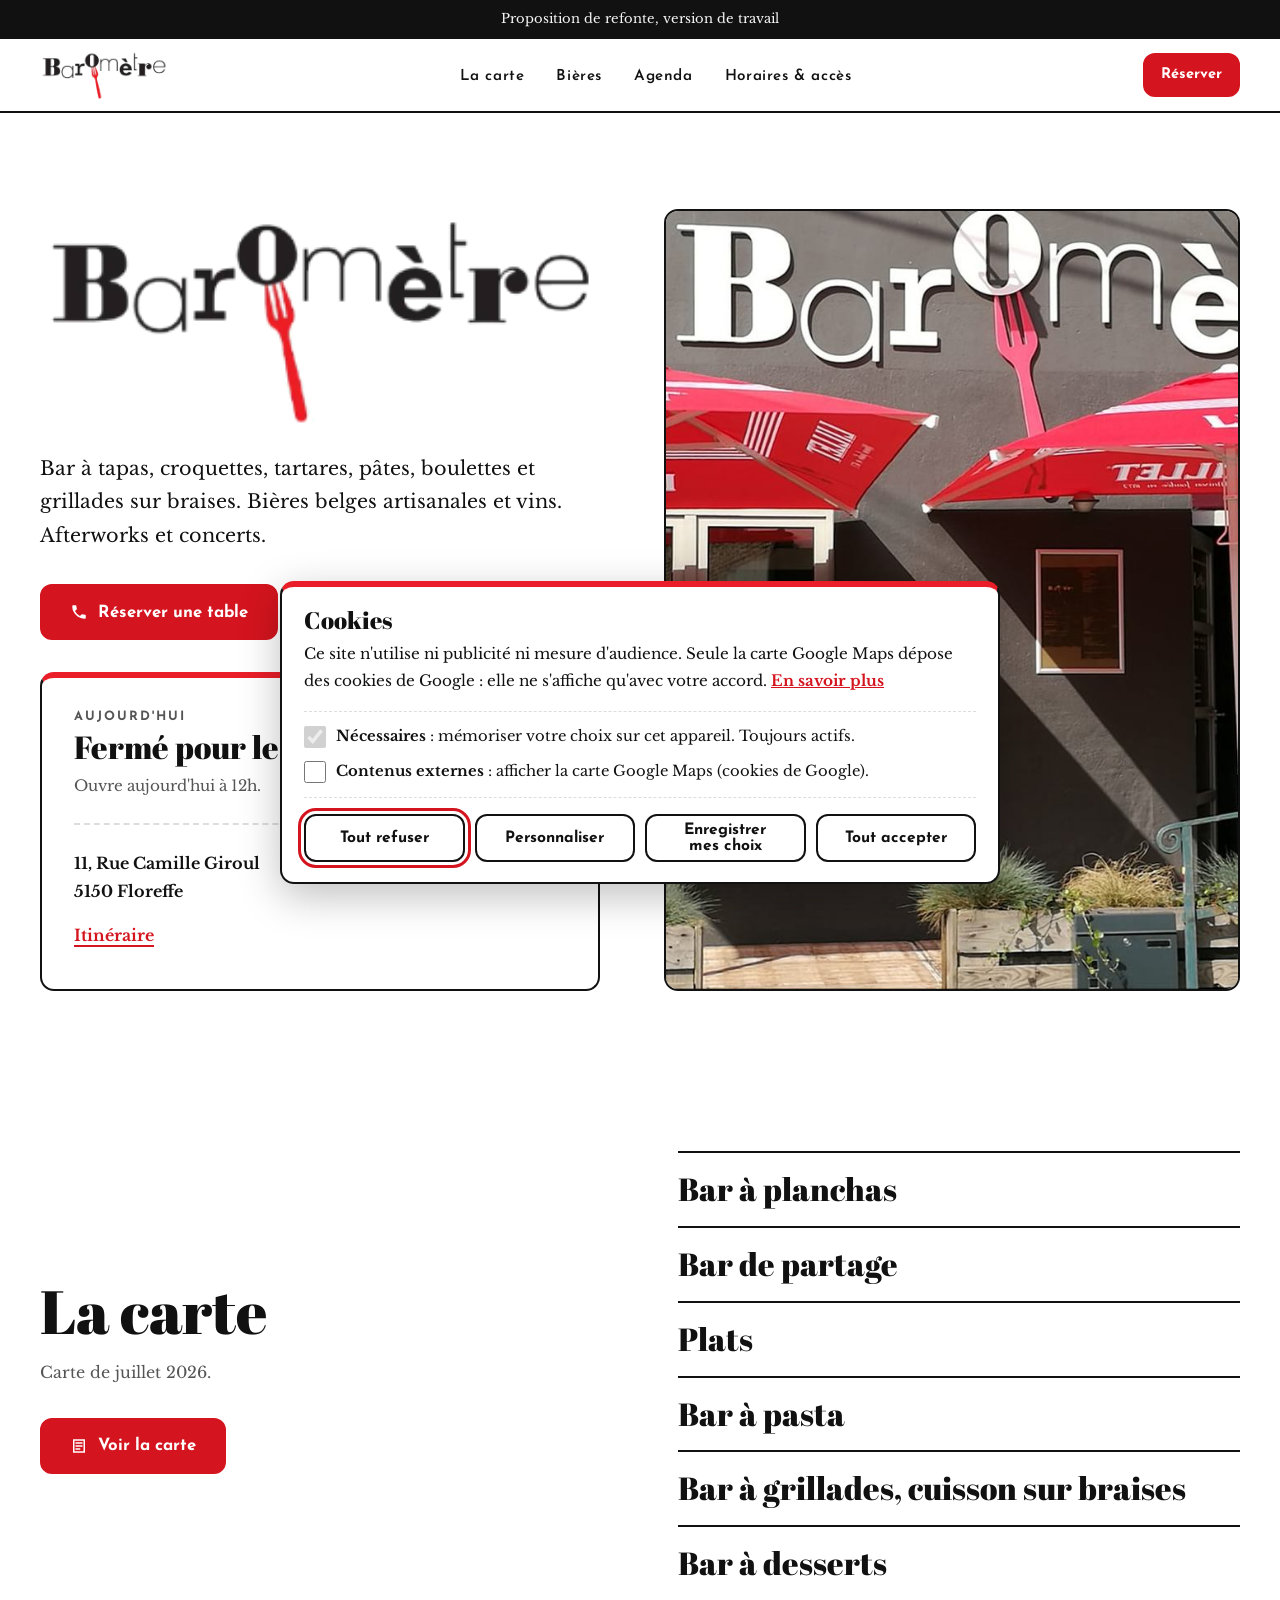
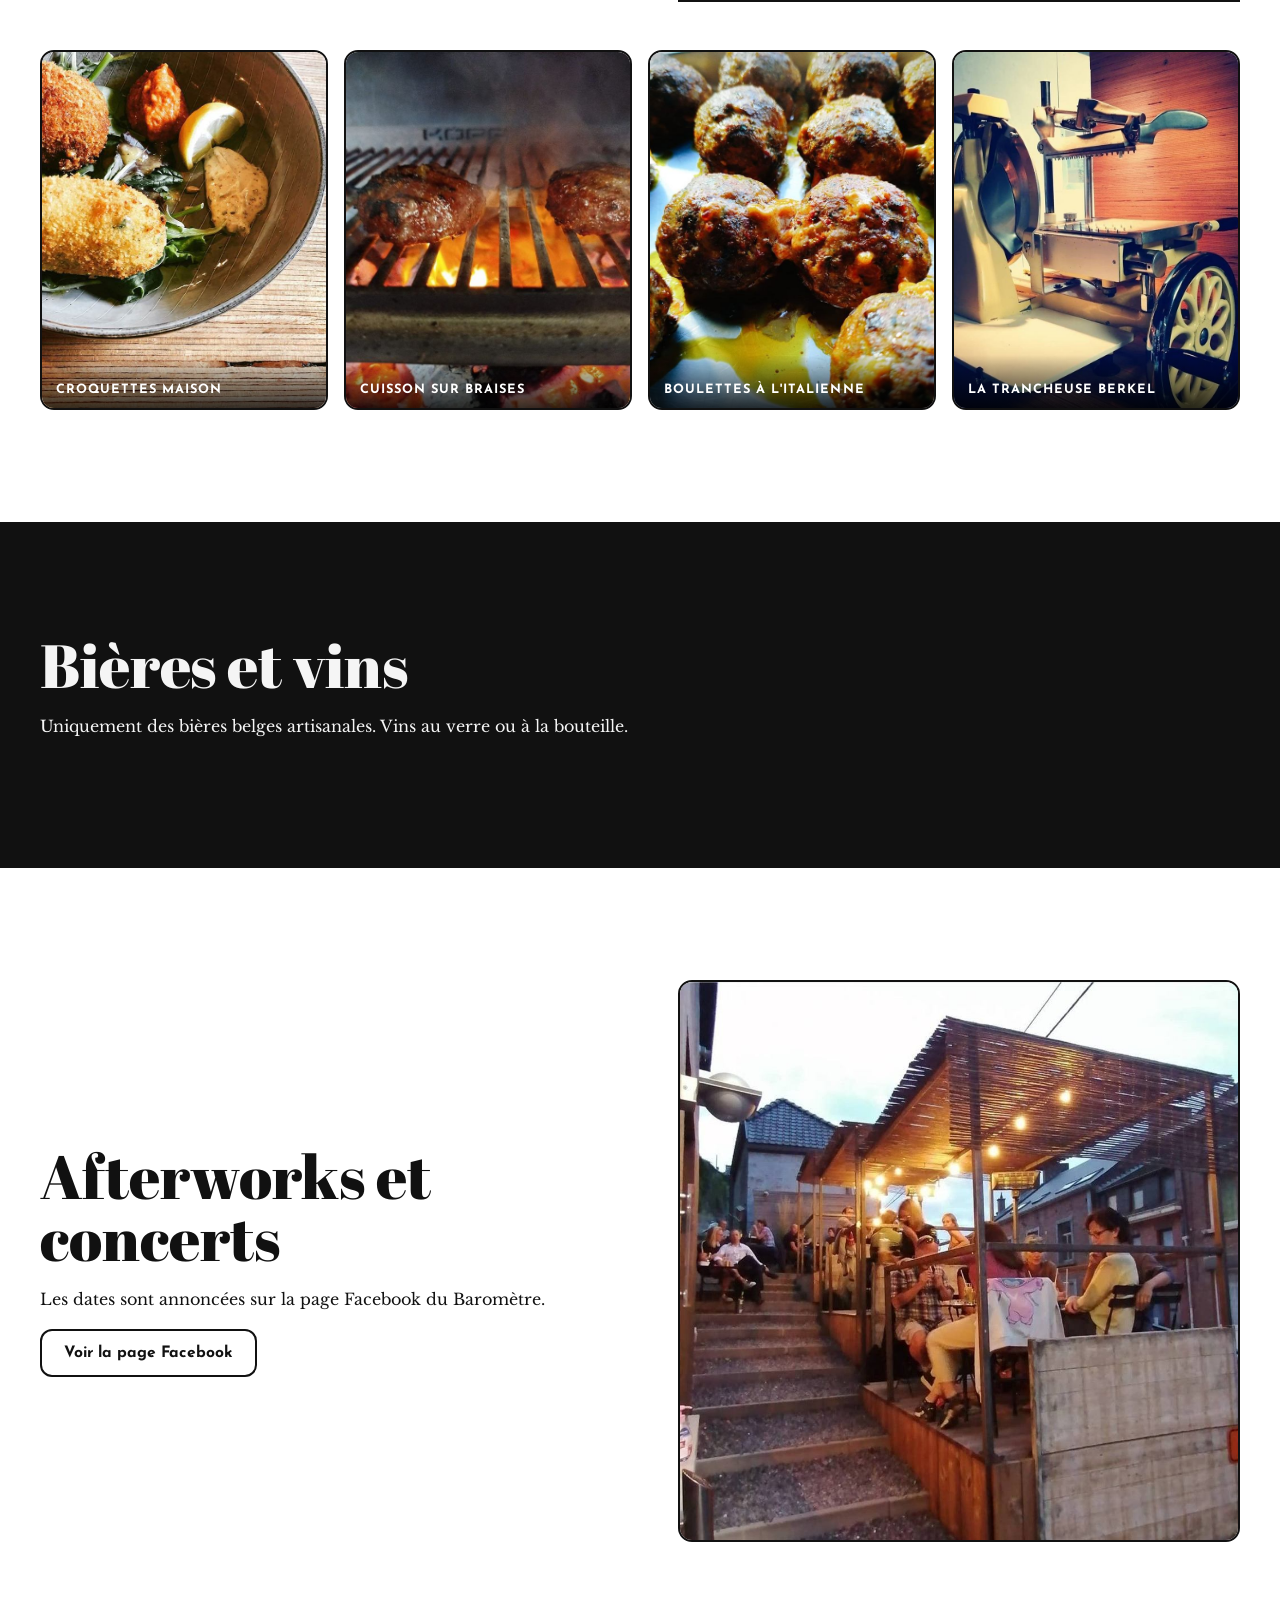
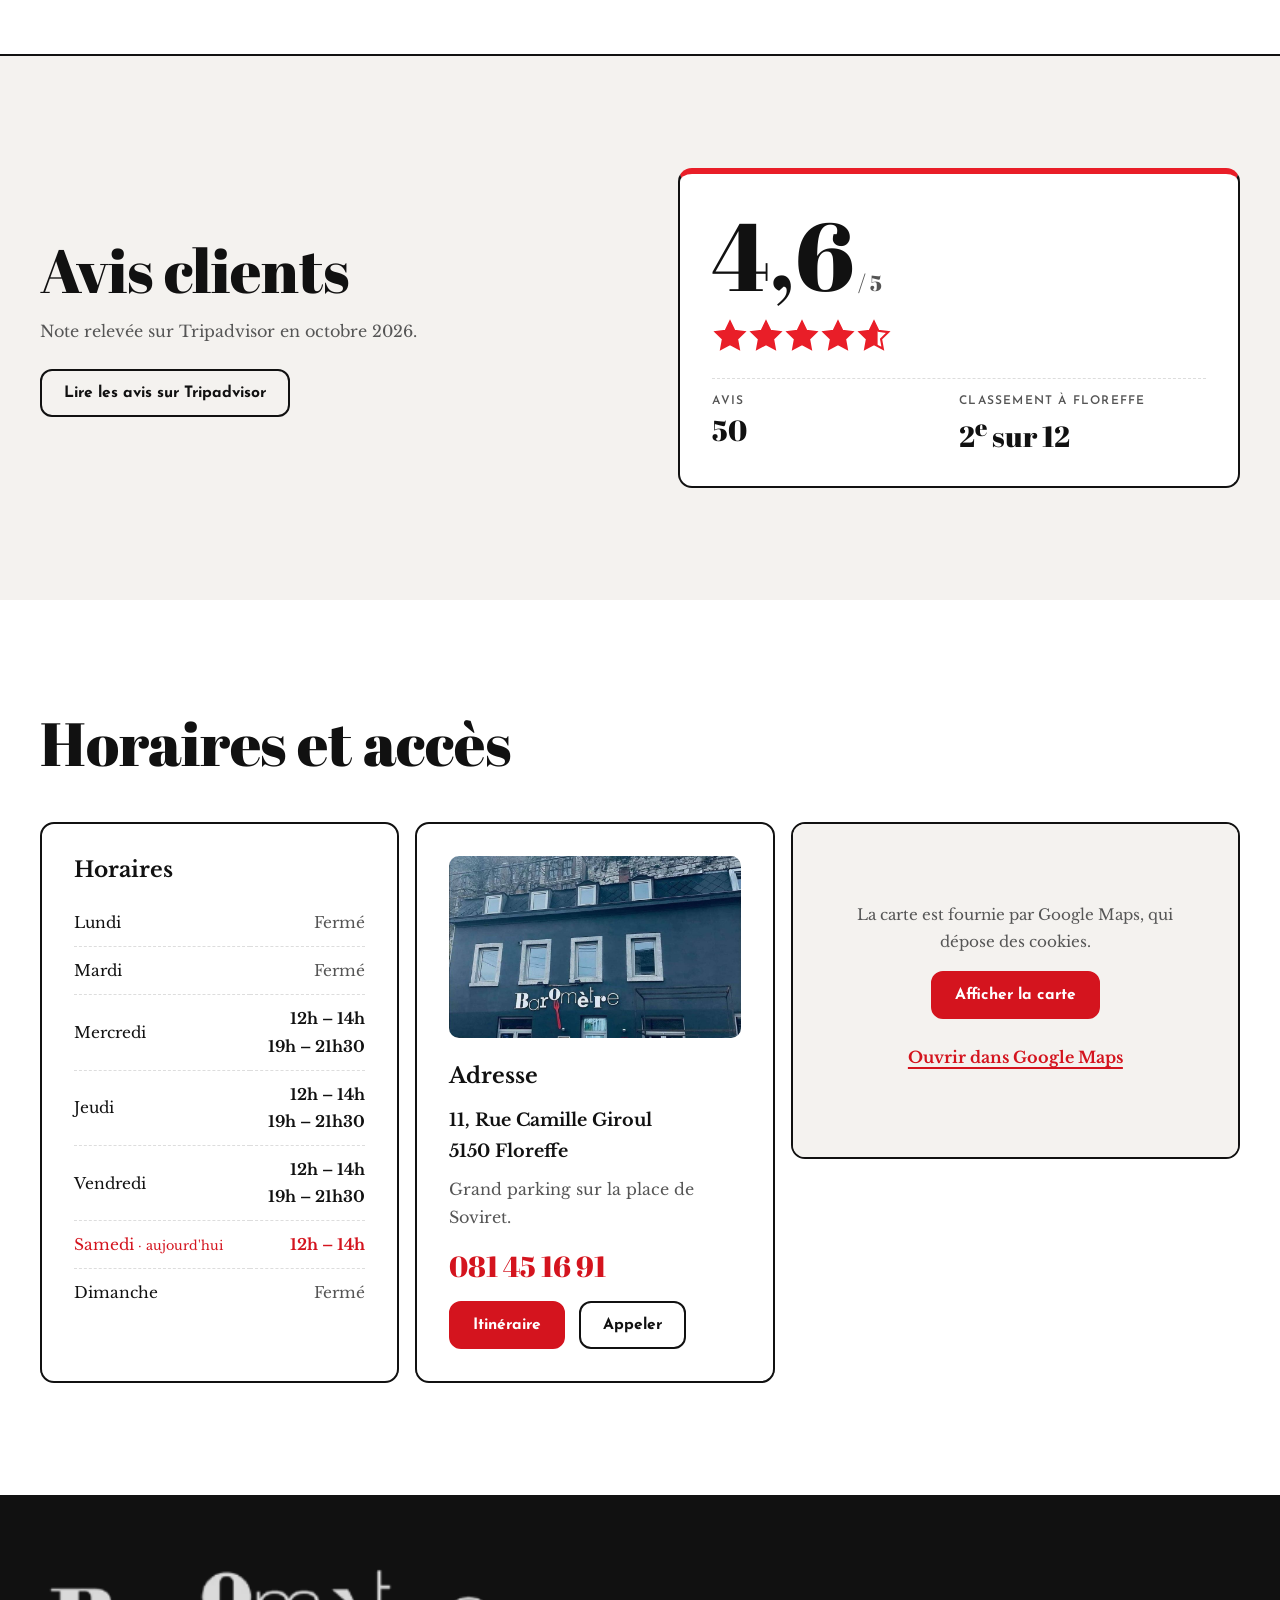
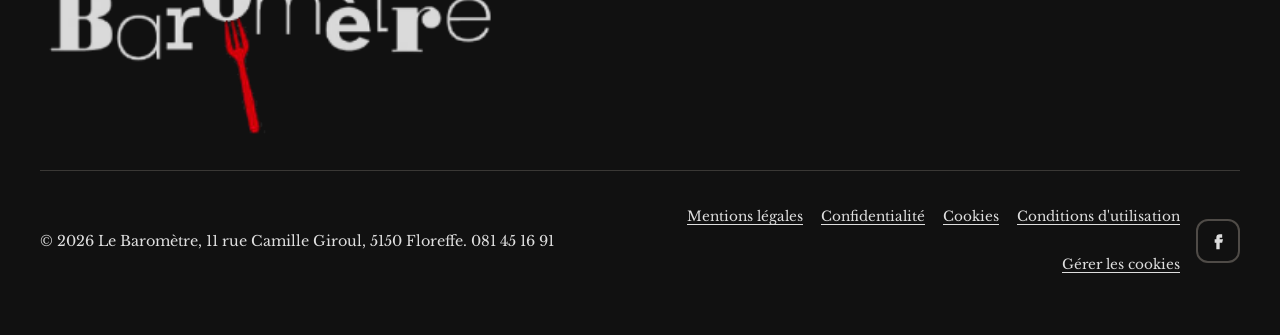
<file: index.html>
<!doctype html>
<html lang="fr">
<head>
  <meta charset="utf-8">
  <meta name="viewport" content="width=device-width, initial-scale=1">
  <title>Le Baromètre, bar et cuisine à Floreffe</title>
  <meta name="robots" content="noindex, nofollow">
  <meta name="description" content="Maquette de refonte non officielle du Baromètre, Floreffe : tapas, croquettes, tartares, grillades sur braises, bières belges artisanales, vins, afterworks et concerts.">
  <meta name="theme-color" content="#E91E28">
  <link rel="icon" href="favicon.svg" type="image/svg+xml">
  <link rel="preconnect" href="https://fonts.googleapis.com">
  <link rel="preconnect" href="https://fonts.gstatic.com" crossorigin>
  <link href="https://fonts.googleapis.com/css2?family=Abril+Fatface&family=Josefin+Sans:wght@400;600;700&family=Libre+Baskerville:ital,wght@0,400;0,700;1,400&display=swap" rel="stylesheet">
  <link rel="stylesheet" href="styles.css?v=16">
</head>
<body>
  <a class="skip" href="#main">Aller au contenu</a>
  <div class="mock-banner" role="note">Proposition de refonte, version de travail</div>

  <header class="nav" id="top">
    <div class="wrap nav__inner">
      <a href="#top" class="brand" aria-label="Le Baromètre, retour en haut">
        <img class="logo logo--on-light" src="img/logo-dark.png" alt="Baromètre" width="292" height="114">
      </a>
      <nav aria-label="Navigation principale" class="nav__nav">
        <ul class="nav__links" id="menu">
          <li><a href="#la-carte" data-open-menu>La carte</a></li>
          <li><a href="#comptoir">Bières</a></li>
          <li><a href="#agenda">Agenda</a></li>
          <li><a href="#infos">Horaires & accès</a></li>
        </ul>
      </nav>
      <div class="nav__end">
        <a class="btn btn--sm hide-sm" href="tel:+3281451691">Réserver</a>
        <button class="icon-btn nav__toggle" type="button" aria-expanded="false" aria-controls="menu" aria-label="Ouvrir le menu">
          <svg viewBox="0 0 24 24" aria-hidden="true"><path d="M4 8h16M4 16h16" stroke="currentColor" stroke-width="2" stroke-linecap="round"/></svg>
        </button>
      </div>
    </div>
  </header>

  <main id="main">
    <section class="hero" aria-labelledby="hero-title">
      <div class="wrap hero__grid">
        <div class="hero__copy">
          <h1 id="hero-title" class="hero__logo">
            <img class="logo logo--on-light" src="img/logo-dark.png" alt="Le Baromètre" width="292" height="114">
          </h1>
          <p class="lead">Bar à tapas, croquettes, tartares, pâtes, boulettes et grillades sur braises. Bières belges artisanales et vins. Afterworks et concerts.</p>
          <div class="cta-row">
            <a class="btn btn--lg" href="tel:+3281451691">
              <svg viewBox="0 0 24 24" aria-hidden="true"><path d="M6.6 10.8a15.1 15.1 0 0 0 6.6 6.6l2.2-2.2a1 1 0 0 1 1-.25 11.4 11.4 0 0 0 3.6.57 1 1 0 0 1 1 1V20a1 1 0 0 1-1 1A17 17 0 0 1 3 4a1 1 0 0 1 1-1h3.5a1 1 0 0 1 1 1c0 1.25.2 2.45.57 3.57a1 1 0 0 1-.25 1z" fill="currentColor"/></svg>
              Réserver une table
            </a>
            <a class="btn btn--outline btn--lg" href="#la-carte" data-open-menu>Voir la carte</a>
          </div>
        </div>

        <aside class="today" aria-labelledby="today-title">          <h2 id="today-title" class="today__title">Aujourd'hui</h2>
          <p class="today__state" id="today-state">Mercredi au samedi</p>
          <p class="today__detail" id="today-detail">Mercredi à vendredi : 12h – 14h et 19h – 21h30. Samedi : 12h – 14h.</p>
          <hr>
          <p class="today__addr">11, Rue Camille Giroul<br>5150 Floreffe</p>
          <a class="link" href="https://www.google.com/maps/search/?api=1&query=11+Rue+Camille+Giroul+5150+Floreffe" target="_blank" rel="noopener">Itinéraire</a>
        </aside>
        <figure class="hero__photo">
          <img src="img/facade.jpg" alt="La façade du Baromètre avec son enseigne et ses parasols rouges" width="1400" height="944" fetchpriority="high">
        </figure>
      </div>
    </section>

    <section class="section" id="carte" aria-labelledby="carte-title">
      <div class="wrap carte-intro">
        <div>
          <h2 id="carte-title" class="h2">La carte</h2>
          <p class="muted measure">Carte de juillet 2026.</p>
          <button class="btn btn--lg" type="button" data-open-menu>
            <svg viewBox="0 0 24 24" aria-hidden="true"><path d="M5 4h14v16H5zM8 8h8M8 12h8M8 16h5" fill="none" stroke="currentColor" stroke-width="2" stroke-linecap="round"/></svg>
            Voir la carte
          </button>
        </div>
        <ul class="carte-cats" aria-label="Rubriques de la carte">
          <li>Bar à planchas</li>
          <li>Bar de partage</li>
          <li>Plats</li>
          <li>Bar à pasta</li>
          <li>Bar à grillades, cuisson sur braises</li>
          <li>Bar à desserts</li>
        </ul>
      </div>
      <div class="wrap gallery">
        <figure><img src="img/croquettes.jpg" alt="Croquettes maison, salade et mayonnaise aux herbes" width="900" height="829" loading="lazy"><figcaption>Croquettes maison</figcaption></figure>
        <figure><img src="img/grillade.jpg" alt="Deux burgers sur la grille, au-dessus des braises" width="1000" height="750" loading="lazy"><figcaption>Cuisson sur braises</figcaption></figure>
        <figure><img src="img/boulettes.jpg" alt="Boulettes au cœur de mozzarella" width="1000" height="750" loading="lazy"><figcaption>Boulettes à l'italienne</figcaption></figure>
        <figure><img src="img/trancheuse.jpg" alt="La trancheuse Berkel du bar" width="900" height="888" loading="lazy"><figcaption>La trancheuse Berkel</figcaption></figure>
      </div>
    </section>

    <dialog class="menu" id="la-carte" aria-labelledby="menu-title">
      <div class="menu__head">
        <img class="menu__logo" src="img/logo-dark.png" alt="" width="292" height="114">
        <div>
          <h2 id="menu-title" class="menu__title">La carte</h2>
          <p class="menu__sub">Carte de juillet 2026 · prix en euros</p>
        </div>
        <button class="icon-btn menu__close" type="button" data-close-menu aria-label="Fermer la carte">
          <svg viewBox="0 0 24 24" aria-hidden="true"><path d="M6 6l12 12M18 6 6 18" stroke="currentColor" stroke-width="2.2" stroke-linecap="round"/></svg>
        </button>
      </div>

      <nav class="menu__nav" aria-label="Rubriques">
        <a href="#m-planchas">Planchas</a>
        <a href="#m-partage">Partage</a>
        <a href="#m-plats">Plats</a>
        <a href="#m-pasta">Pasta</a>
        <a href="#m-grillades">Grillades</a>
        <a href="#m-desserts">Desserts</a>
      </nav>

      <div class="menu__body">
        <section class="menu__cat" id="m-planchas" aria-labelledby="m-planchas-t">
          <h3 id="m-planchas-t">Bar à planchas <small>à partager selon vos envies</small></h3>
          <div class="dish"><p class="dish__name">Viva Tapas</p><p class="dish__price">12,50 <small>/ pers.</small></p>
            <p class="dish__desc">Houmous zaatar &amp; grissini · Olives · Mortadella · Crevettes · Pilon de poulet épicé · Pão de queijo · Croustade &amp; tapenade</p></div>
          <div class="dish"><p class="dish__name">Panisses <small>spécialité marseillaise</small></p><p class="dish__price">10,50</p>
            <p class="dish__desc">Frites de purée de pois chiches, herbes et ail</p></div>
        </section>

        <section class="menu__cat" id="m-partage" aria-labelledby="m-partage-t">
          <h3 id="m-partage-t">Bar de partage <small>ou pas</small></h3>
          <div class="dish"><p class="dish__name">Poêlée de pâtes fiduà</p><p class="dish__price">15</p>
            <p class="dish__desc">Chorizo &amp; crevettes Nobashi</p></div>
          <div class="dish"><p class="dish__name">Croquettes de crevettes <small>maison</small></p><p class="dish__price">18 <small>2 pcs</small> · 27 <small>3 pcs</small></p>
            <p class="dish__desc">Mayonnaise aux herbes fraîches · Salade</p></div>
          <div class="dish"><p class="dish__name">Croquettes scampi basilic <small>artisanales</small></p><p class="dish__price">16 <small>2 pcs</small> · 24 <small>3 pcs</small></p>
            <p class="dish__desc">Mayonnaise aux herbes fraîches · Salade</p></div>
          <div class="dish"><p class="dish__name">Vitello tonnato</p><p class="dish__price">16</p>
            <p class="dish__desc">Veau basse température, sauce thon, câpres &amp; roquette</p></div>
          <div class="dish"><p class="dish__name">Carpaccio de bœuf Holstein fumé</p><p class="dish__price">18</p>
            <p class="dish__desc">Burrata, huile basilic &amp; roquette</p></div>
          <div class="dish"><p class="dish__name">Cassolette de scampis</p><p class="dish__price">18</p>
            <p class="dish__desc">Curry · Tomate · Lait de coco · Gingembre · Ail</p></div>
        </section>

        <section class="menu__cat" id="m-plats" aria-labelledby="m-plats-t">
          <h3 id="m-plats-t">Plats</h3>
          <div class="dish"><p class="dish__name">Boulettes à l'italienne</p><p class="dish__price">19,50</p>
            <p class="dish__desc">Cœur de mozza · Basilic · Graines Salade &amp; frites maison coupées à la main, cuites à la graisse de bœuf</p></div>
          <div class="dish"><p class="dish__name">Tartare de bœuf espagnol</p><p class="dish__price">24</p>
            <p class="dish__desc">Salade &amp; patatas</p></div>
          <div class="dish"><p class="dish__name">Vege bowl</p><p class="dish__price">24</p>
            <p class="dish__desc">Purée de betterave &amp; feta, pois chiches grillés aux épices, carottes fondantes, chou-fleur au curry, falafels</p></div>
        </section>

        <section class="menu__cat" id="m-pasta" aria-labelledby="m-pasta-t">
          <h3 id="m-pasta-t">Bar à pasta</h3>
          <div class="dish"><p class="dish__name">Paccheri</p><p class="dish__price">22</p>
            <p class="dish__desc">Saucisses au fenouil · Artichaut · Oignons · Tomates</p></div>
        </section>

        <section class="menu__cat" id="m-grillades" aria-labelledby="m-grillades-t">
          <h3 id="m-grillades-t">Bar à grillades <small>cuisson sur braises</small></h3>
          <div class="dish"><p class="dish__name">Tex-Mex burger</p><p class="dish__price">22</p>
            <p class="dish__desc">Burger Angus · Guacamole · Cheddar · Oignons rouges · Sauce salsa · Nachos Salade &amp; frites maison</p></div>
          <div class="dish"><p class="dish__name">Brochette d'agneau</p><p class="dish__price">25</p>
            <p class="dish__desc">Sauce yaourt · Légumes rôtis &amp; poivrons grillés · Pommes de terre</p></div>
          <div class="dish"><p class="dish__name">Chorizos grillés</p><p class="dish__price">25</p>
            <p class="dish__desc">Pico de gallo à la coriandre et au citron vert</p></div>
          <div class="dish"><p class="dish__name">Cassolette terre &amp; mer gratinée</p><p class="dish__price">28</p>
            <p class="dish__desc">Ravioles scampis curry · Jambon ibérique · Saumon fumé · Scampis · Crème tomate au curry</p></div>
          <div class="dish dish--star"><p class="dish__name">Entrecôte du moment, grillée sur braises</p><p class="dish__price">32</p>
            <p class="dish__desc">Salade &amp; frites maison coupées à la main, cuites à la graisse de bœuf</p></div>
          <div class="dish dish--extra"><p class="dish__name">Sauce à la minute</p><p class="dish__price">4</p>
            <p class="dish__desc">Béarnaise · Poivre concassé · Sambre &amp; Meuse · Gorgonzola</p></div>
        </section>

        <section class="menu__cat" id="m-desserts" aria-labelledby="m-desserts-t">

          <h3 id="m-desserts-t">Bar à desserts</h3>

          <div class="dish"><p class="dish__name">Madame Blanche <small>et chocolat chaud</small></p><p class="dish__price">11</p></div>

          <div class="dish"><p class="dish__name">Brioche perdue <small>comme dans mon enfance</small></p><p class="dish__price">11,50</p>

            <p class="dish__desc">Pomme au calvados et glace caramel beurre salé</p></div>

          <div class="dish"><p class="dish__name">Moelleux au chocolat <small>cœur fondant</small></p><p class="dish__price">11</p>

            <p class="dish__desc">Crème fraîche et glace caramel beurre salé</p></div>

          <div class="dish"><p class="dish__name">Ananas grillé</p><p class="dish__price">11,50</p>

            <p class="dish__desc">Tranche d'ananas rôtie sur braises, sorbet coco, amandes effilées torréfiées, sorbet citron vert et dulce de leche</p></div>

          <div class="dish"><p class="dish__name">Café ou thé gourmand</p><p class="dish__price">11</p>

            <p class="dish__desc">Assortiment</p></div>

          <div class="dish dish--extra"><p class="dish__name">Coupe Colonel</p><p class="dish__price">11</p>

            <p class="dish__desc">Sorbet citron et vodka</p></div>

        </section>


        <p class="menu__note">Bières belges artisanales et vins : demandez la sélection du moment au comptoir.</p>

        <p class="menu__allergens">Certains plats peuvent contenir des allergènes, des conservateurs ou des colorants. En cas d'allergie ou d'intolérance, adressez-vous au serveur.</p>
      </div>

      <div class="menu__foot">
        <a class="btn" href="tel:+3281451691">Réserver au 081 45 16 91</a>
      </div>
    </dialog>

    <section class="section section--dark" id="comptoir" aria-labelledby="comptoir-title">
      <div class="wrap">
        <h2 id="comptoir-title" class="h2">Bières et vins</h2>
        <p class="measure">Uniquement des bières belges artisanales. Vins au verre ou à la bouteille.</p>
      </div>
    </section>

    <section class="section" id="agenda" aria-labelledby="agenda-title">
      <div class="wrap split-photo">
        <div>
        <h2 id="agenda-title" class="h2">Afterworks et concerts</h2>
        <p class="measure">Les dates sont annoncées sur la page Facebook du Baromètre.</p>
        <a class="btn btn--outline" href="https://www.facebook.com/p/Barom%C3%A8tre-Floreffe-61565102643443/" target="_blank" rel="noopener">Voir la page Facebook</a>
        </div>
        <figure class="photo"><img src="img/terrasse-soir.jpg" alt="La terrasse en soirée, sous les guirlandes lumineuses" width="1000" height="991" loading="lazy"></figure>
      </div>
    </section>

    <section class="section section--paper" id="avis" aria-labelledby="avis-title">
      <div class="wrap avis">
        <div>
          <h2 id="avis-title" class="h2">Avis clients</h2>
          <p class="muted measure">Note relevée sur Tripadvisor en octobre 2026.</p>
          <a class="btn btn--outline" href="https://www.tripadvisor.fr/Restaurant_Review-g2028046-d12707262-Reviews-Barometre-Floreffe_The_Ardennes_Wallonia.html" target="_blank" rel="noopener">Lire les avis sur Tripadvisor</a>
        </div>
        <div class="rating">
          <p class="rating__score"><span>4,6</span> / 5</p>
          <div class="stars" role="img" aria-label="Note de 4,6 sur 5">
            <svg viewBox="0 0 120 24" aria-hidden="true">
              <defs>
                <path id="star" d="M12 2.5l2.9 6 6.6.9-4.8 4.6 1.2 6.5L12 17.4l-5.9 3.1 1.2-6.5L2.5 9.4l6.6-.9z"/>
                <clipPath id="stars-fill"><rect width="110.4" height="24"/></clipPath>
              </defs>
              <g fill="none" stroke="currentColor" stroke-width="1.4"><use href="#star"/><use href="#star" x="24"/><use href="#star" x="48"/><use href="#star" x="72"/><use href="#star" x="96"/></g>
              <g fill="currentColor" clip-path="url(#stars-fill)"><use href="#star"/><use href="#star" x="24"/><use href="#star" x="48"/><use href="#star" x="72"/><use href="#star" x="96"/></g>
            </svg>
          </div>
          <dl class="rating__facts">
            <div><dt>Avis</dt><dd>50</dd></div>
            <div><dt>Classement à Floreffe</dt><dd>2<sup>e</sup> sur 12</dd></div>
          </dl>
        </div>
      </div>
    </section>

    <section class="section" id="infos" aria-labelledby="infos-title">
      <div class="wrap">
        <h2 id="infos-title" class="h2 head">Horaires et accès</h2>
        <div class="infos">
          <div class="card">
            <h3>Horaires</h3>
            <table class="hours">
              <caption class="sr">Jours et services d'ouverture</caption>
              <tbody>
                <tr data-day="1"><th scope="row">Lundi</th><td class="off">Fermé</td></tr>
                <tr data-day="2"><th scope="row">Mardi</th><td class="off">Fermé</td></tr>
                <tr data-day="3"><th scope="row">Mercredi</th><td>12h – 14h<br>19h – 21h30</td></tr>
                <tr data-day="4"><th scope="row">Jeudi</th><td>12h – 14h<br>19h – 21h30</td></tr>
                <tr data-day="5"><th scope="row">Vendredi</th><td>12h – 14h<br>19h – 21h30</td></tr>
                <tr data-day="6"><th scope="row">Samedi</th><td>12h – 14h</td></tr>
                <tr data-day="0"><th scope="row">Dimanche</th><td class="off">Fermé</td></tr>
              </tbody>
            </table>
          </div>
          <div class="card">
            <img class="card__photo" src="img/batiment.jpg" alt="Le bâtiment du Baromètre vu de la rue" width="1000" height="978" loading="lazy">
            <h3>Adresse</h3>
            <address>11, Rue Camille Giroul<br>5150 Floreffe</address>
            <p class="muted">Grand parking sur la place de Soviret.</p>
            <p><a class="phone" href="tel:+3281451691">081 45 16 91</a></p>
            <div class="cta-row">
              <a class="btn" href="https://www.google.com/maps/search/?api=1&query=11+Rue+Camille+Giroul+5150+Floreffe" target="_blank" rel="noopener">Itinéraire</a>
              <a class="btn btn--outline" href="tel:+3281451691">Appeler</a>
            </div>
          </div>
          <div class="map" data-consent-src="https://www.google.com/maps?q=11+Rue+Camille+Giroul,+5150+Floreffe&output=embed" data-title="Carte : 11 Rue Camille Giroul, 5150 Floreffe">
            <div class="map__placeholder">
              <p>La carte est fournie par Google Maps, qui dépose des cookies.</p>
              <button type="button" class="btn" data-consent-load>Afficher la carte</button>
              <a class="link" href="https://www.google.com/maps/search/?api=1&query=11+Rue+Camille+Giroul+5150+Floreffe" target="_blank" rel="noopener">Ouvrir dans Google Maps</a>
            </div>
          </div>
        </div>      </div>
    </section>
  </main>

  <footer class="footer">
    <div class="wrap">
      <p class="footer__logo"><img src="img/logo-light.png" alt="Le Baromètre" width="292" height="114" loading="lazy"></p>
      <div class="footer__row">
        <p>© <span id="y"></span> Le Baromètre, 11 rue Camille Giroul, 5150 Floreffe. 081 45 16 91</p>
        <nav class="footer__legal" aria-label="Informations légales">
          <a href="mentions-legales.html">Mentions légales</a>
          <a href="confidentialite.html">Confidentialité</a>
          <a href="cookies.html">Cookies</a>
          <a href="conditions.html">Conditions d'utilisation</a>
          <a href="#" data-cookie-settings>Gérer les cookies</a>
        </nav>
        <a class="icon-btn" href="https://www.facebook.com/p/Barom%C3%A8tre-Floreffe-61565102643443/" target="_blank" rel="noopener" aria-label="Page Facebook du Baromètre">
          <svg viewBox="0 0 24 24" aria-hidden="true"><path d="M14 8h3V4h-3a4 4 0 0 0-4 4v2H8v4h2v8h4v-8h3l1-4h-4V8z" fill="currentColor"/></svg>
        </a>
      </div>
    </div>
  </footer>

    <nav class="actionbar" aria-label="Actions rapides">
    <a href="tel:+3281451691">
      <svg viewBox="0 0 24 24" aria-hidden="true"><path d="M6.6 10.8a15.1 15.1 0 0 0 6.6 6.6l2.2-2.2a1 1 0 0 1 1-.25 11.4 11.4 0 0 0 3.6.57 1 1 0 0 1 1 1V20a1 1 0 0 1-1 1A17 17 0 0 1 3 4a1 1 0 0 1 1-1h3.5a1 1 0 0 1 1 1c0 1.25.2 2.45.57 3.57a1 1 0 0 1-.25 1z" fill="currentColor"/></svg>
      Appeler
    </a>
    <a href="#la-carte" data-open-menu>
      <svg viewBox="0 0 24 24" aria-hidden="true"><path d="M5 4h14v16H5zM8 8h8M8 12h8M8 16h5" fill="none" stroke="currentColor" stroke-width="1.8" stroke-linecap="round"/></svg>
      Carte
    </a>
    <a href="https://www.google.com/maps/search/?api=1&query=11+Rue+Camille+Giroul+5150+Floreffe" target="_blank" rel="noopener">
      <svg viewBox="0 0 24 24" aria-hidden="true"><path d="M12 22s7-6.2 7-12a7 7 0 0 0-14 0c0 5.8 7 12 7 12z" fill="none" stroke="currentColor" stroke-width="1.8"/><circle cx="12" cy="10" r="2.5" fill="currentColor"/></svg>
      Itinéraire
    </a>
  </nav>

  <script src="main.js?v=16"></script>
  <script src="consent.js?v=16"></script>
</body>
</html>
</file>
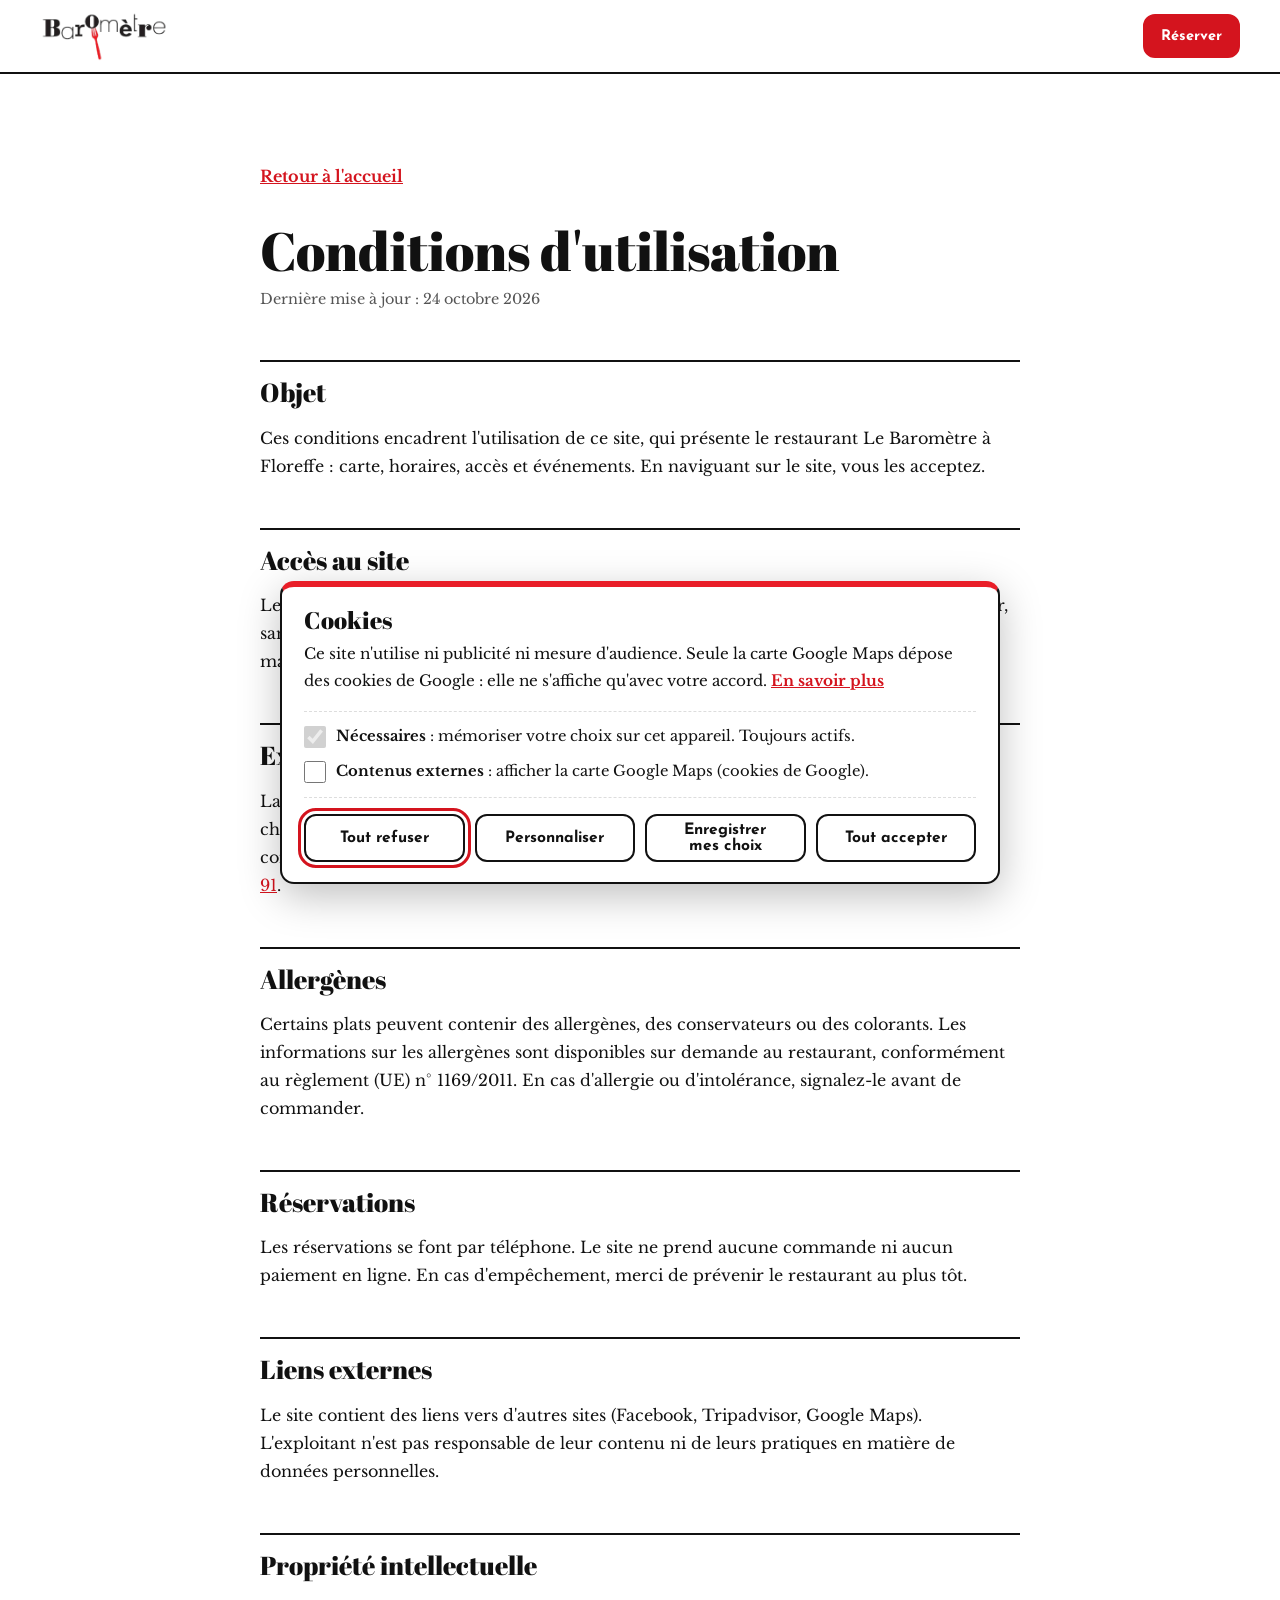
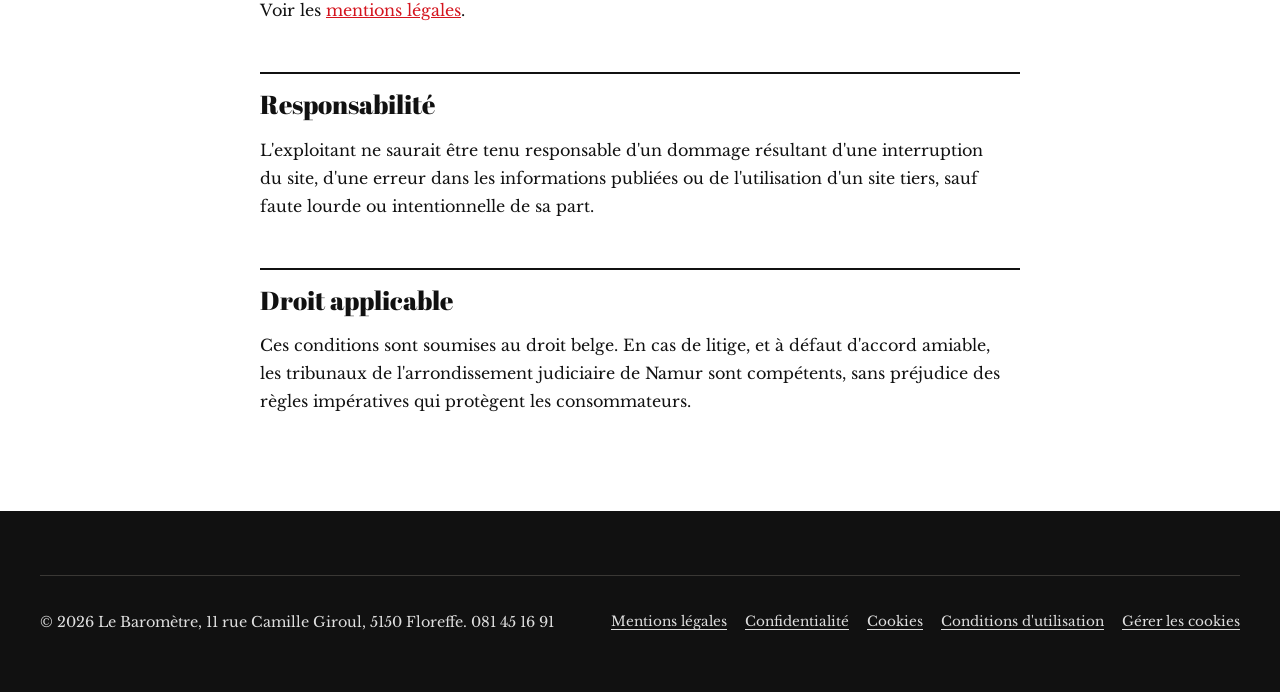
<file: conditions.html>
<!doctype html>
<html lang="fr">
<head>
  <meta charset="utf-8">
  <meta name="viewport" content="width=device-width, initial-scale=1">
  <title>Conditions d’utilisation | Le Baromètre</title>
  <meta name="robots" content="noindex, nofollow">
  <meta name="theme-color" content="#E91E28">
  <link rel="icon" href="favicon.svg" type="image/svg+xml">
  <link rel="preconnect" href="https://fonts.googleapis.com">
  <link rel="preconnect" href="https://fonts.gstatic.com" crossorigin>
  <link href="https://fonts.googleapis.com/css2?family=Abril+Fatface&family=Josefin+Sans:wght@400;600;700&family=Libre+Baskerville:ital,wght@0,400;0,700;1,400&display=swap" rel="stylesheet">
  <link rel="stylesheet" href="styles.css?v=16">
</head>
<body>
  <a class="skip" href="#main">Aller au contenu</a>
  <header class="nav">
    <div class="wrap nav__inner">
      <a href="index.html" class="brand" aria-label="Le Baromètre, accueil">
        <img class="logo" src="img/logo-dark.png" alt="Baromètre" width="292" height="114">
      </a>
      <a class="btn btn--sm" href="tel:+3281451691">Réserver</a>
    </div>
  </header>
  <main id="main" class="legal">
    <div class="wrap legal__doc">
      <a class="legal__back" href="index.html">Retour à l'accueil</a>
      <h1>Conditions d'utilisation</h1>
      <p class="legal__date">Dernière mise à jour : 24 octobre 2026</p>

      <h2>Objet</h2>
      <p>Ces conditions encadrent l'utilisation de ce site, qui présente le restaurant Le Baromètre à Floreffe : carte, horaires, accès et événements. En naviguant sur le site, vous les acceptez.</p>

      <h2>Accès au site</h2>
      <p>Le site est accessible gratuitement. L'exploitant s'efforce de le maintenir disponible et à jour, sans pouvoir garantir une disponibilité permanente. Le site peut être interrompu pour maintenance ou pour des raisons techniques.</p>

      <h2>Exactitude des informations</h2>
      <p>La carte, les prix, les horaires et les événements sont donnés à titre indicatif. Ils peuvent changer, notamment selon la saison et les arrivages. En cas de différence, les informations communiquées au restaurant font foi. Pour une information certaine, appelez le <a href="tel:+3281451691">081 45 16 91</a>.</p>

      <h2>Allergènes</h2>
      <p>Certains plats peuvent contenir des allergènes, des conservateurs ou des colorants. Les informations sur les allergènes sont disponibles sur demande au restaurant, conformément au règlement (UE) n° 1169/2011. En cas d'allergie ou d'intolérance, signalez-le avant de commander.</p>

      <h2>Réservations</h2>
      <p>Les réservations se font par téléphone. Le site ne prend aucune commande ni aucun paiement en ligne. En cas d'empêchement, merci de prévenir le restaurant au plus tôt.</p>

      <h2>Liens externes</h2>
      <p>Le site contient des liens vers d'autres sites (Facebook, Tripadvisor, Google Maps). L'exploitant n'est pas responsable de leur contenu ni de leurs pratiques en matière de données personnelles.</p>

      <h2>Propriété intellectuelle</h2>
      <p>Voir les <a href="mentions-legales.html">mentions légales</a>.</p>

      <h2>Responsabilité</h2>
      <p>L'exploitant ne saurait être tenu responsable d'un dommage résultant d'une interruption du site, d'une erreur dans les informations publiées ou de l'utilisation d'un site tiers, sauf faute lourde ou intentionnelle de sa part.</p>

      <h2>Droit applicable</h2>
      <p>Ces conditions sont soumises au droit belge. En cas de litige, et à défaut d'accord amiable, les tribunaux de l'arrondissement judiciaire de Namur sont compétents, sans préjudice des règles impératives qui protègent les consommateurs.</p>
    </div>
  </main>
  <footer class="footer">
    <div class="wrap">
      <div class="footer__row">
        <p>© <span id="y">2026</span> Le Baromètre, 11 rue Camille Giroul, 5150 Floreffe. 081 45 16 91</p>
        <nav class="footer__legal" aria-label="Informations légales">
          <a href="mentions-legales.html">Mentions légales</a>
          <a href="confidentialite.html">Confidentialité</a>
          <a href="cookies.html">Cookies</a>
          <a href="conditions.html">Conditions d'utilisation</a>
          <a href="#" data-cookie-settings>Gérer les cookies</a>
        </nav>
      </div>
    </div>
  </footer>
  <script>document.getElementById("y").textContent = new Date().getFullYear();</script>
  <script src="consent.js?v=16"></script>
</body>
</html>
</file>
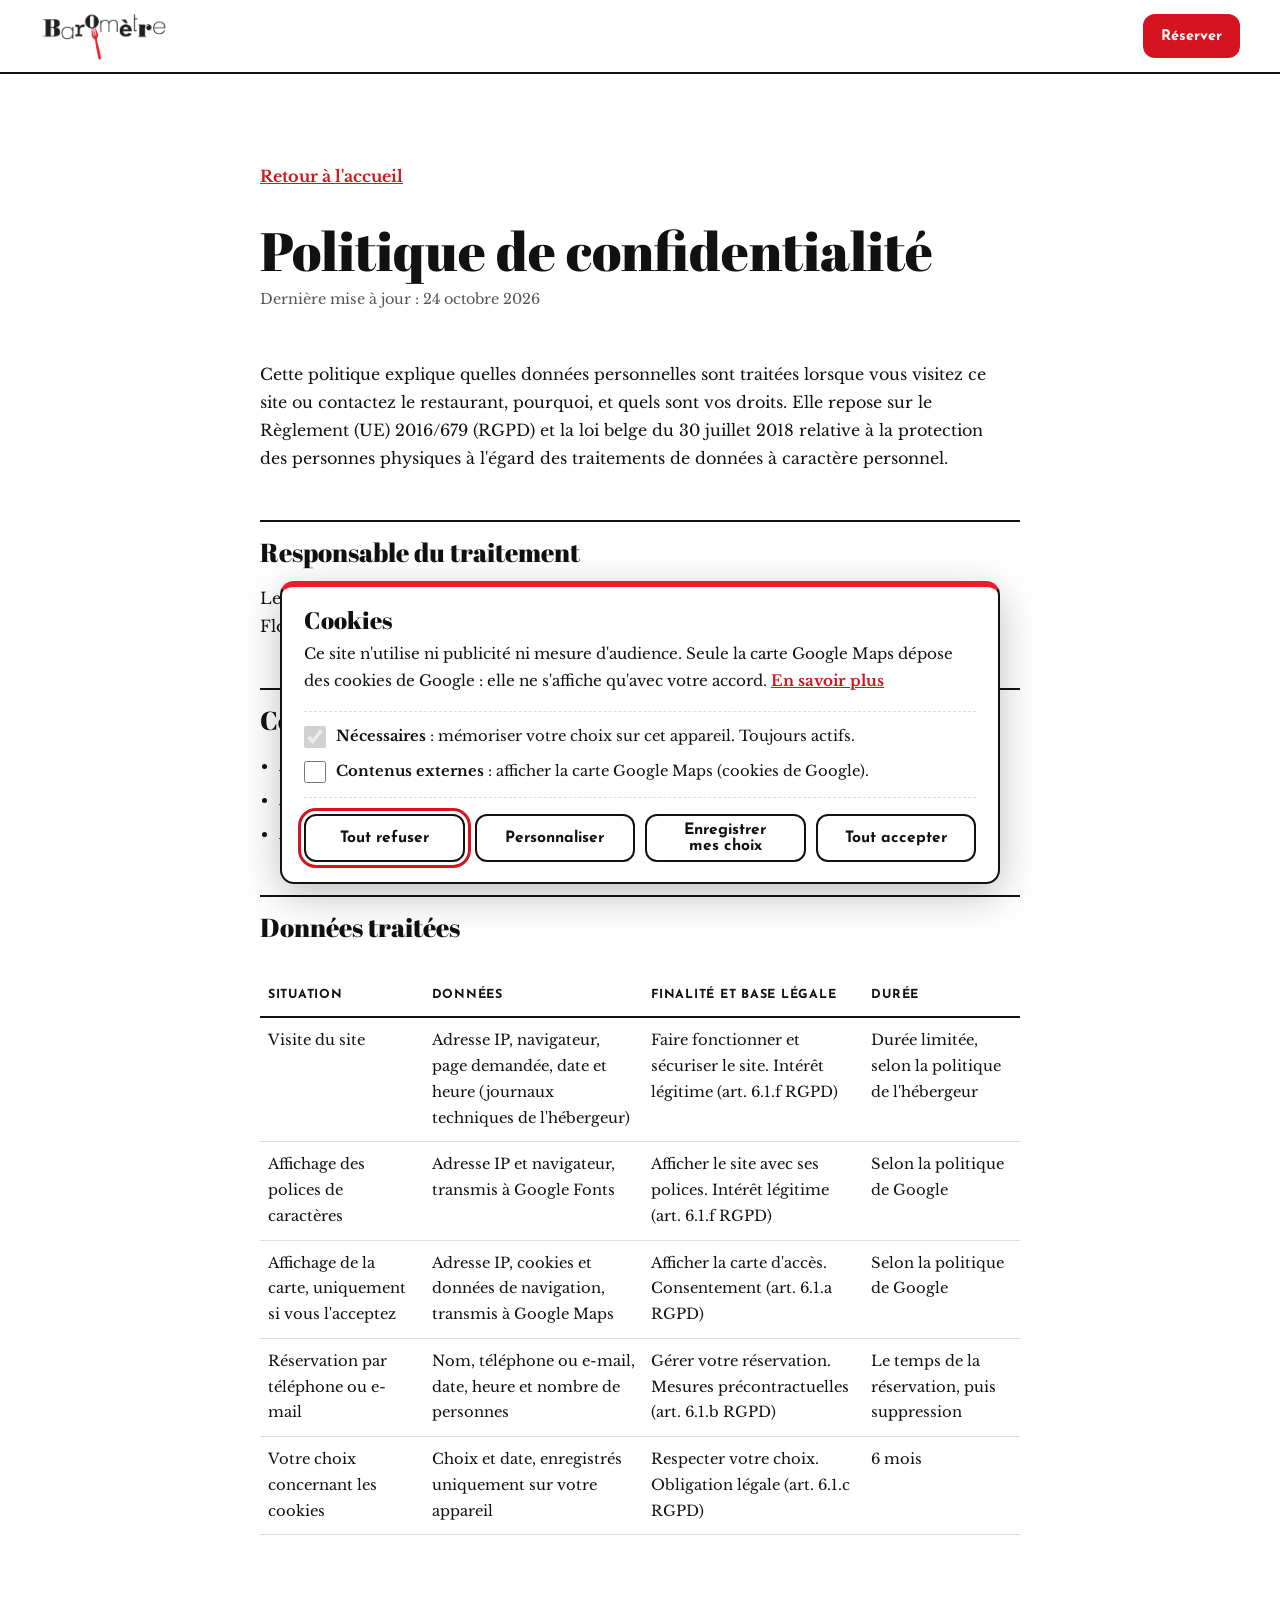
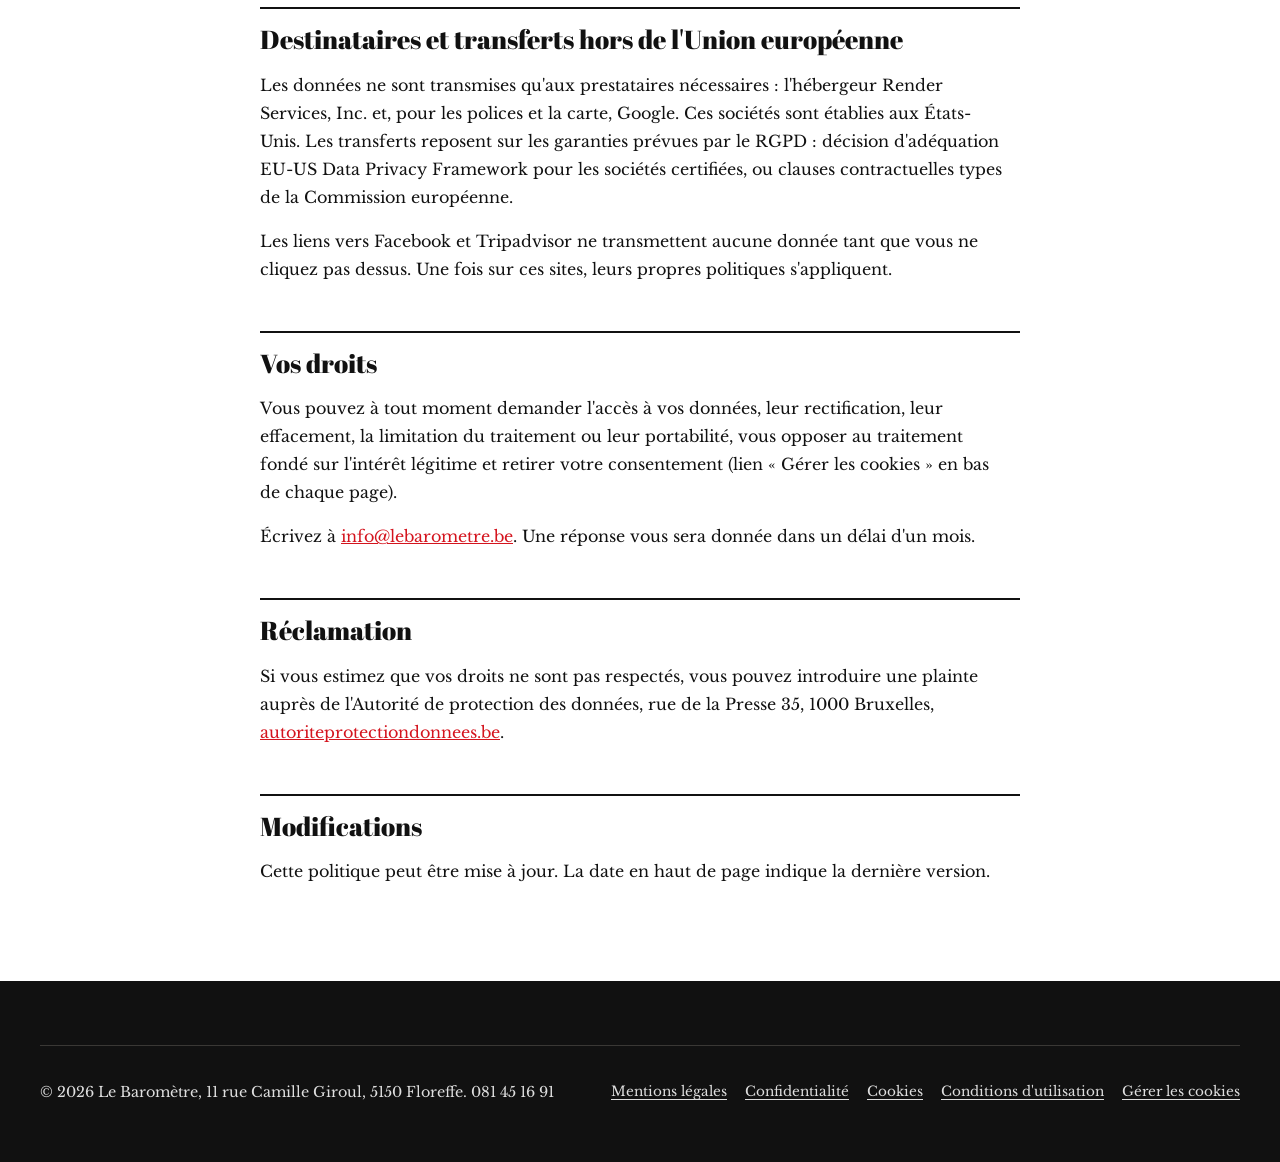
<file: confidentialite.html>
<!doctype html>
<html lang="fr">
<head>
  <meta charset="utf-8">
  <meta name="viewport" content="width=device-width, initial-scale=1">
  <title>Politique de confidentialité | Le Baromètre</title>
  <meta name="robots" content="noindex, nofollow">
  <meta name="theme-color" content="#E91E28">
  <link rel="icon" href="favicon.svg" type="image/svg+xml">
  <link rel="preconnect" href="https://fonts.googleapis.com">
  <link rel="preconnect" href="https://fonts.gstatic.com" crossorigin>
  <link href="https://fonts.googleapis.com/css2?family=Abril+Fatface&family=Josefin+Sans:wght@400;600;700&family=Libre+Baskerville:ital,wght@0,400;0,700;1,400&display=swap" rel="stylesheet">
  <link rel="stylesheet" href="styles.css?v=16">
</head>
<body>
  <a class="skip" href="#main">Aller au contenu</a>
  <header class="nav">
    <div class="wrap nav__inner">
      <a href="index.html" class="brand" aria-label="Le Baromètre, accueil">
        <img class="logo" src="img/logo-dark.png" alt="Baromètre" width="292" height="114">
      </a>
      <a class="btn btn--sm" href="tel:+3281451691">Réserver</a>
    </div>
  </header>
  <main id="main" class="legal">
    <div class="wrap legal__doc">
      <a class="legal__back" href="index.html">Retour à l'accueil</a>
      <h1>Politique de confidentialité</h1>
      <p class="legal__date">Dernière mise à jour : 24 octobre 2026</p>

      <p>Cette politique explique quelles données personnelles sont traitées lorsque vous visitez ce site ou contactez le restaurant, pourquoi, et quels sont vos droits. Elle repose sur le Règlement (UE) 2016/679 (RGPD) et la loi belge du 30 juillet 2018 relative à la protection des personnes physiques à l'égard des traitements de données à caractère personnel.</p>

      <h2>Responsable du traitement</h2>
      <p>Le Baromètre, exploité par <span class="todo">raison sociale à compléter</span>, 11, rue Camille Giroul, 5150 Floreffe, Belgique. Contact : <a href="mailto:info@lebarometre.be">info@lebarometre.be</a> ou <a href="tel:+3281451691">081 45 16 91</a>.</p>

      <h2>Ce que le site ne fait pas</h2>
      <ul>
        <li>Aucun compte, aucun formulaire, aucune newsletter.</li>
        <li>Aucune mesure d'audience, aucune publicité, aucun pistage.</li>
        <li>Aucune vente ni cession de données.</li>
      </ul>

      <h2>Données traitées</h2>
      <div class="legal__table">
        <table>
          <thead><tr><th scope="col">Situation</th><th scope="col">Données</th><th scope="col">Finalité et base légale</th><th scope="col">Durée</th></tr></thead>
          <tbody>
            <tr><td>Visite du site</td><td>Adresse IP, navigateur, page demandée, date et heure (journaux techniques de l'hébergeur)</td><td>Faire fonctionner et sécuriser le site. Intérêt légitime (art. 6.1.f RGPD)</td><td>Durée limitée, selon la politique de l'hébergeur</td></tr>
            <tr><td>Affichage des polices de caractères</td><td>Adresse IP et navigateur, transmis à Google Fonts</td><td>Afficher le site avec ses polices. Intérêt légitime (art. 6.1.f RGPD)</td><td>Selon la politique de Google</td></tr>
            <tr><td>Affichage de la carte, uniquement si vous l'acceptez</td><td>Adresse IP, cookies et données de navigation, transmis à Google Maps</td><td>Afficher la carte d'accès. Consentement (art. 6.1.a RGPD)</td><td>Selon la politique de Google</td></tr>
            <tr><td>Réservation par téléphone ou e-mail</td><td>Nom, téléphone ou e-mail, date, heure et nombre de personnes</td><td>Gérer votre réservation. Mesures précontractuelles (art. 6.1.b RGPD)</td><td>Le temps de la réservation, puis suppression</td></tr>
            <tr><td>Votre choix concernant les cookies</td><td>Choix et date, enregistrés uniquement sur votre appareil</td><td>Respecter votre choix. Obligation légale (art. 6.1.c RGPD)</td><td>6 mois</td></tr>
          </tbody>
        </table>
      </div>

      <h2>Destinataires et transferts hors de l'Union européenne</h2>
      <p>Les données ne sont transmises qu'aux prestataires nécessaires : l'hébergeur Render Services, Inc. et, pour les polices et la carte, Google. Ces sociétés sont établies aux États-Unis. Les transferts reposent sur les garanties prévues par le RGPD : décision d'adéquation EU-US Data Privacy Framework pour les sociétés certifiées, ou clauses contractuelles types de la Commission européenne.</p>
      <p>Les liens vers Facebook et Tripadvisor ne transmettent aucune donnée tant que vous ne cliquez pas dessus. Une fois sur ces sites, leurs propres politiques s'appliquent.</p>

      <h2>Vos droits</h2>
      <p>Vous pouvez à tout moment demander l'accès à vos données, leur rectification, leur effacement, la limitation du traitement ou leur portabilité, vous opposer au traitement fondé sur l'intérêt légitime et retirer votre consentement (lien « Gérer les cookies » en bas de chaque page).</p>
      <p>Écrivez à <a href="mailto:info@lebarometre.be">info@lebarometre.be</a>. Une réponse vous sera donnée dans un délai d'un mois.</p>

      <h2>Réclamation</h2>
      <p>Si vous estimez que vos droits ne sont pas respectés, vous pouvez introduire une plainte auprès de l'Autorité de protection des données, rue de la Presse 35, 1000 Bruxelles, <a href="https://www.autoriteprotectiondonnees.be" target="_blank" rel="noopener">autoriteprotectiondonnees.be</a>.</p>

      <h2>Modifications</h2>
      <p>Cette politique peut être mise à jour. La date en haut de page indique la dernière version.</p>
    </div>
  </main>
  <footer class="footer">
    <div class="wrap">
      <div class="footer__row">
        <p>© <span id="y">2026</span> Le Baromètre, 11 rue Camille Giroul, 5150 Floreffe. 081 45 16 91</p>
        <nav class="footer__legal" aria-label="Informations légales">
          <a href="mentions-legales.html">Mentions légales</a>
          <a href="confidentialite.html">Confidentialité</a>
          <a href="cookies.html">Cookies</a>
          <a href="conditions.html">Conditions d'utilisation</a>
          <a href="#" data-cookie-settings>Gérer les cookies</a>
        </nav>
      </div>
    </div>
  </footer>
  <script>document.getElementById("y").textContent = new Date().getFullYear();</script>
  <script src="consent.js?v=16"></script>
</body>
</html>
</file>
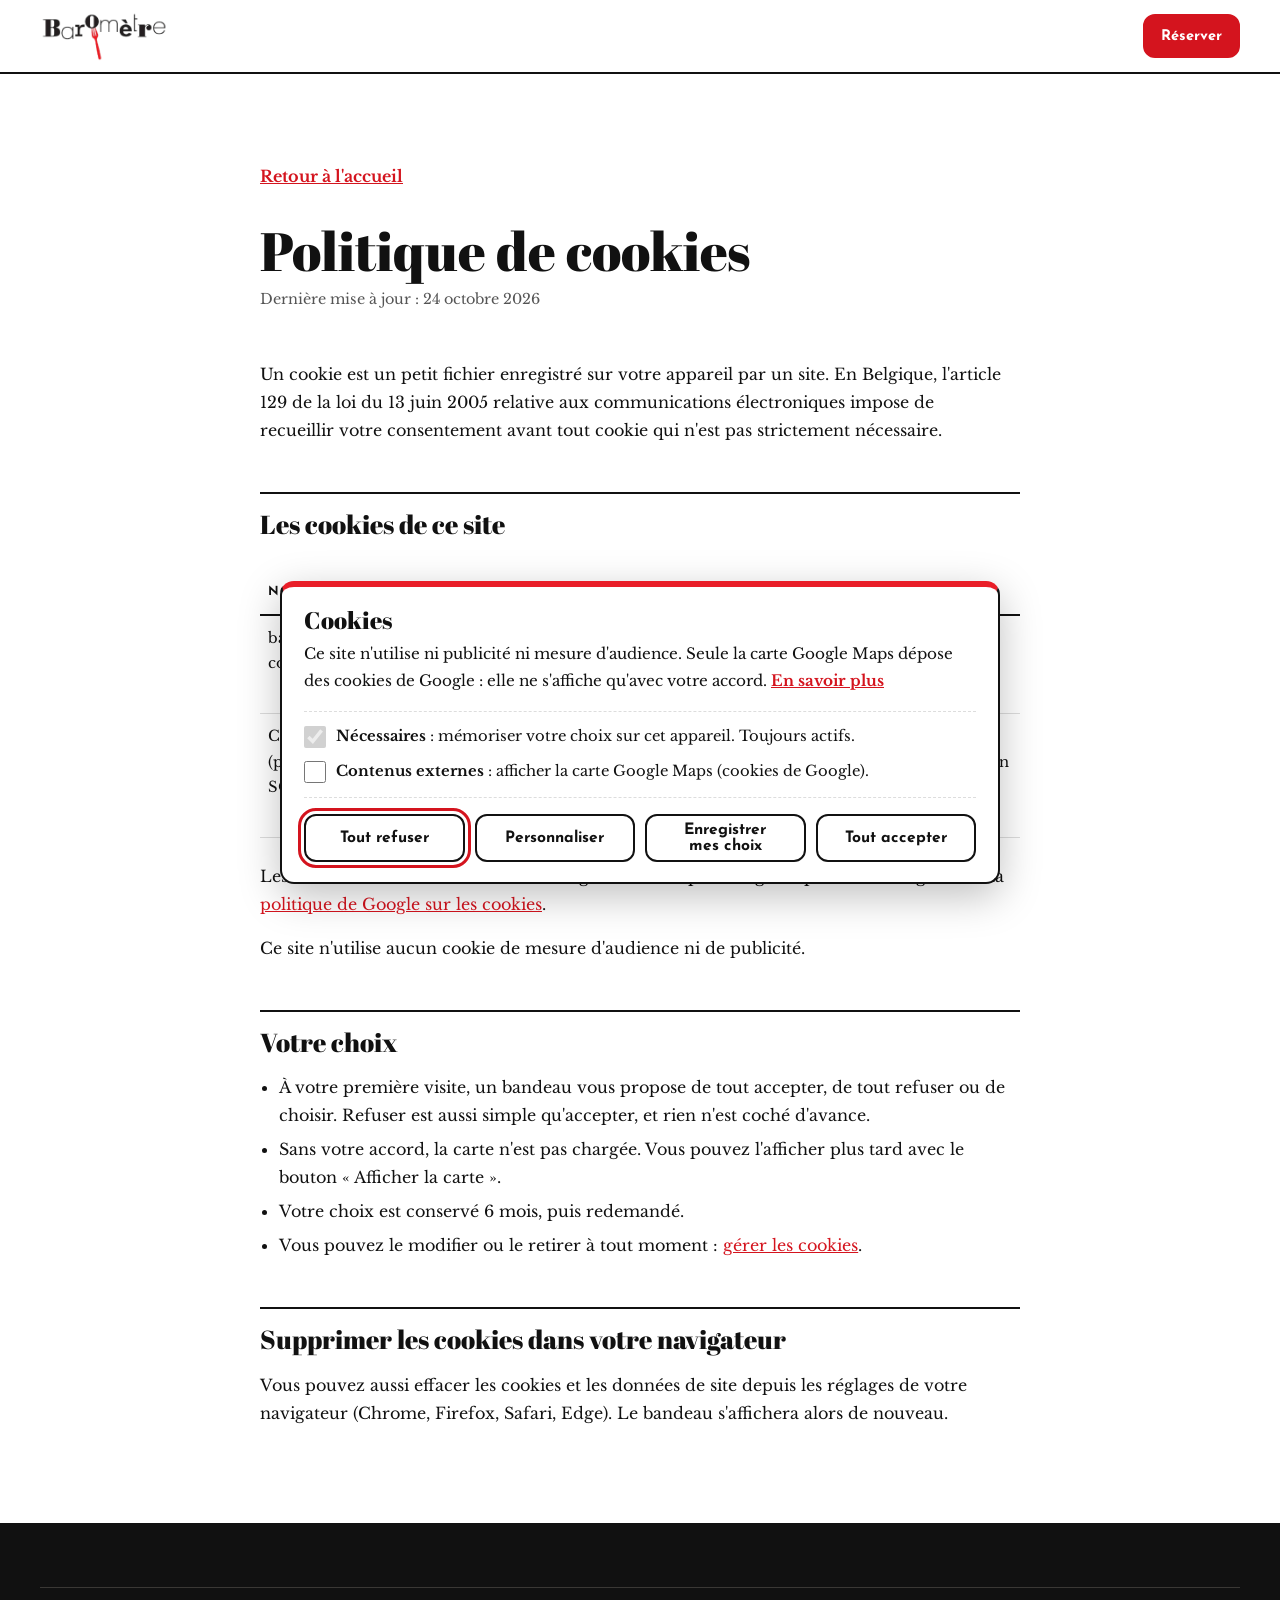
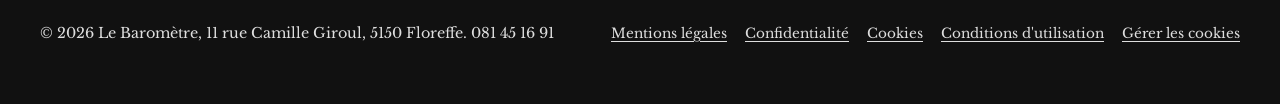
<file: cookies.html>
<!doctype html>
<html lang="fr">
<head>
  <meta charset="utf-8">
  <meta name="viewport" content="width=device-width, initial-scale=1">
  <title>Politique de cookies | Le Baromètre</title>
  <meta name="robots" content="noindex, nofollow">
  <meta name="theme-color" content="#E91E28">
  <link rel="icon" href="favicon.svg" type="image/svg+xml">
  <link rel="preconnect" href="https://fonts.googleapis.com">
  <link rel="preconnect" href="https://fonts.gstatic.com" crossorigin>
  <link href="https://fonts.googleapis.com/css2?family=Abril+Fatface&family=Josefin+Sans:wght@400;600;700&family=Libre+Baskerville:ital,wght@0,400;0,700;1,400&display=swap" rel="stylesheet">
  <link rel="stylesheet" href="styles.css?v=16">
</head>
<body>
  <a class="skip" href="#main">Aller au contenu</a>
  <header class="nav">
    <div class="wrap nav__inner">
      <a href="index.html" class="brand" aria-label="Le Baromètre, accueil">
        <img class="logo" src="img/logo-dark.png" alt="Baromètre" width="292" height="114">
      </a>
      <a class="btn btn--sm" href="tel:+3281451691">Réserver</a>
    </div>
  </header>
  <main id="main" class="legal">
    <div class="wrap legal__doc">
      <a class="legal__back" href="index.html">Retour à l'accueil</a>
      <h1>Politique de cookies</h1>
      <p class="legal__date">Dernière mise à jour : 24 octobre 2026</p>

      <p>Un cookie est un petit fichier enregistré sur votre appareil par un site. En Belgique, l'article 129 de la loi du 13 juin 2005 relative aux communications électroniques impose de recueillir votre consentement avant tout cookie qui n'est pas strictement nécessaire.</p>

      <h2>Les cookies de ce site</h2>
      <div class="legal__table">
        <table>
          <thead><tr><th scope="col">Nom</th><th scope="col">Fournisseur</th><th scope="col">Type</th><th scope="col">Rôle</th><th scope="col">Durée</th></tr></thead>
          <tbody>
            <tr><td>barometre-consent</td><td>Le Baromètre (stockage local du navigateur)</td><td>Strictement nécessaire</td><td>Mémoriser votre choix concernant les cookies</td><td>6 mois</td></tr>
            <tr><td>Cookies Google (par exemple NID, SOCS, AEC)</td><td>Google</td><td>Contenus externes, soumis à votre accord</td><td>Afficher la carte Google Maps et mémoriser des préférences Google</td><td>Jusqu'à 13 mois, selon Google</td></tr>
          </tbody>
        </table>
      </div>
      <p>Les noms et durées des cookies de Google sont fixés par Google et peuvent changer. Voir la <a href="https://policies.google.com/technologies/cookies?hl=fr" target="_blank" rel="noopener">politique de Google sur les cookies</a>.</p>
      <p>Ce site n'utilise aucun cookie de mesure d'audience ni de publicité.</p>

      <h2>Votre choix</h2>
      <ul>
        <li>À votre première visite, un bandeau vous propose de tout accepter, de tout refuser ou de choisir. Refuser est aussi simple qu'accepter, et rien n'est coché d'avance.</li>
        <li>Sans votre accord, la carte n'est pas chargée. Vous pouvez l'afficher plus tard avec le bouton « Afficher la carte ».</li>
        <li>Votre choix est conservé 6 mois, puis redemandé.</li>
        <li>Vous pouvez le modifier ou le retirer à tout moment : <a href="#" data-cookie-settings>gérer les cookies</a>.</li>
      </ul>

      <h2>Supprimer les cookies dans votre navigateur</h2>
      <p>Vous pouvez aussi effacer les cookies et les données de site depuis les réglages de votre navigateur (Chrome, Firefox, Safari, Edge). Le bandeau s'affichera alors de nouveau.</p>
    </div>
  </main>
  <footer class="footer">
    <div class="wrap">
      <div class="footer__row">
        <p>© <span id="y">2026</span> Le Baromètre, 11 rue Camille Giroul, 5150 Floreffe. 081 45 16 91</p>
        <nav class="footer__legal" aria-label="Informations légales">
          <a href="mentions-legales.html">Mentions légales</a>
          <a href="confidentialite.html">Confidentialité</a>
          <a href="cookies.html">Cookies</a>
          <a href="conditions.html">Conditions d'utilisation</a>
          <a href="#" data-cookie-settings>Gérer les cookies</a>
        </nav>
      </div>
    </div>
  </footer>
  <script>document.getElementById("y").textContent = new Date().getFullYear();</script>
  <script src="consent.js?v=16"></script>
</body>
</html>
</file>
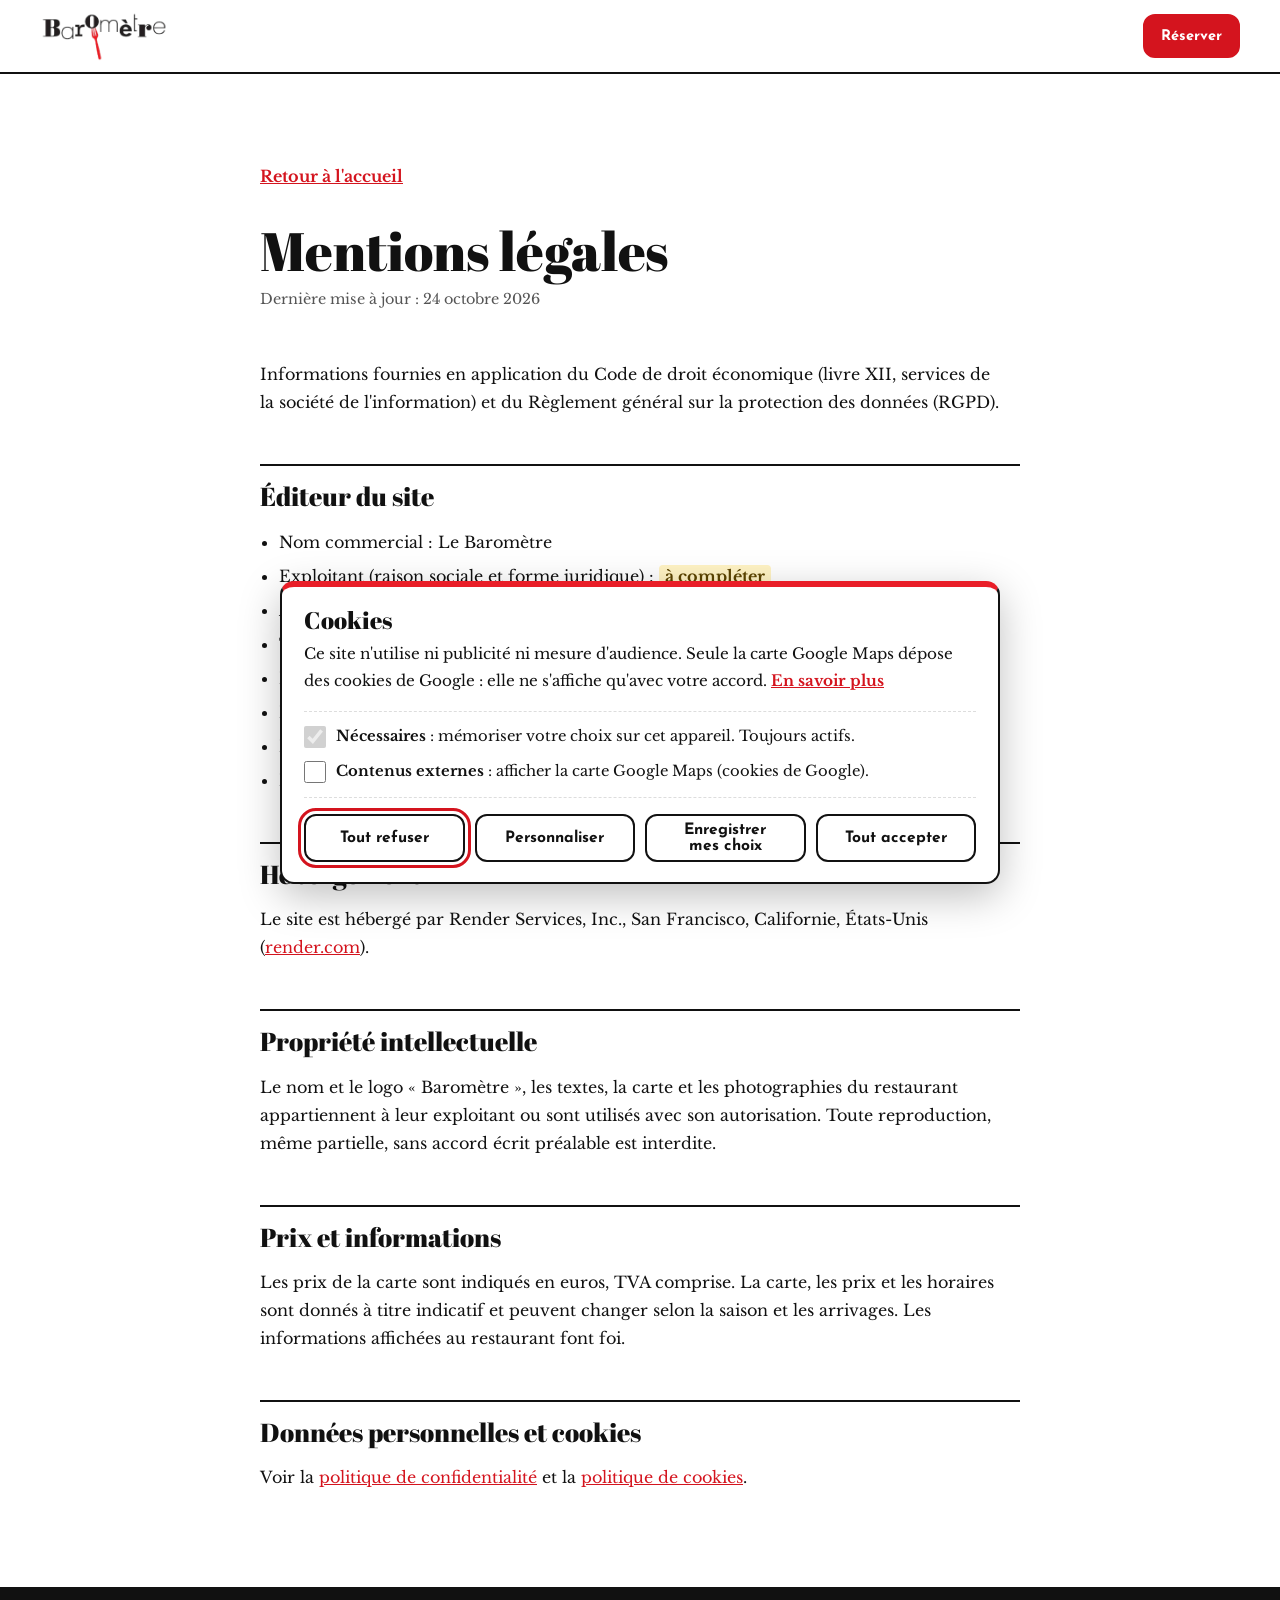
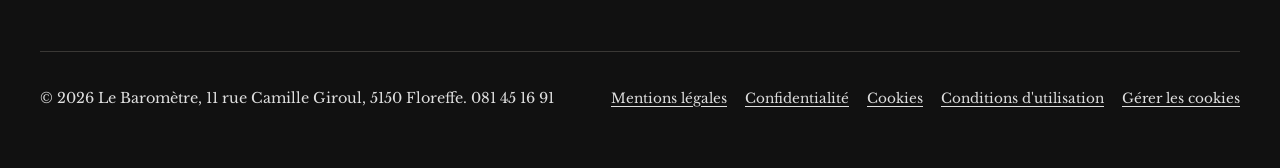
<file: mentions-legales.html>
<!doctype html>
<html lang="fr">
<head>
  <meta charset="utf-8">
  <meta name="viewport" content="width=device-width, initial-scale=1">
  <title>Mentions légales | Le Baromètre</title>
  <meta name="robots" content="noindex, nofollow">
  <meta name="theme-color" content="#E91E28">
  <link rel="icon" href="favicon.svg" type="image/svg+xml">
  <link rel="preconnect" href="https://fonts.googleapis.com">
  <link rel="preconnect" href="https://fonts.gstatic.com" crossorigin>
  <link href="https://fonts.googleapis.com/css2?family=Abril+Fatface&family=Josefin+Sans:wght@400;600;700&family=Libre+Baskerville:ital,wght@0,400;0,700;1,400&display=swap" rel="stylesheet">
  <link rel="stylesheet" href="styles.css?v=16">
</head>
<body>
  <a class="skip" href="#main">Aller au contenu</a>
  <header class="nav">
    <div class="wrap nav__inner">
      <a href="index.html" class="brand" aria-label="Le Baromètre, accueil">
        <img class="logo" src="img/logo-dark.png" alt="Baromètre" width="292" height="114">
      </a>
      <a class="btn btn--sm" href="tel:+3281451691">Réserver</a>
    </div>
  </header>
  <main id="main" class="legal">
    <div class="wrap legal__doc">
      <a class="legal__back" href="index.html">Retour à l'accueil</a>
      <h1>Mentions légales</h1>
      <p class="legal__date">Dernière mise à jour : 24 octobre 2026</p>

      <p>Informations fournies en application du Code de droit économique (livre XII, services de la société de l'information) et du Règlement général sur la protection des données (RGPD).</p>

      <h2>Éditeur du site</h2>
      <ul>
        <li>Nom commercial : Le Baromètre</li>
        <li>Exploitant (raison sociale et forme juridique) : <span class="todo">à compléter</span></li>
        <li>Adresse : 11, rue Camille Giroul, 5150 Floreffe, Belgique</li>
        <li>Téléphone : <a href="tel:+3281451691">081 45 16 91</a></li>
        <li>E-mail : <a href="mailto:info@lebarometre.be">info@lebarometre.be</a></li>
        <li>Numéro d'entreprise (BCE) : <span class="todo">à compléter</span></li>
        <li>Numéro de TVA : <span class="todo">à compléter</span></li>
        <li>Responsable de la publication : <span class="todo">à compléter</span></li>
      </ul>

      <h2>Hébergement</h2>
      <p>Le site est hébergé par Render Services, Inc., San Francisco, Californie, États-Unis (<a href="https://render.com" target="_blank" rel="noopener">render.com</a>).</p>

      <h2>Propriété intellectuelle</h2>
      <p>Le nom et le logo « Baromètre », les textes, la carte et les photographies du restaurant appartiennent à leur exploitant ou sont utilisés avec son autorisation. Toute reproduction, même partielle, sans accord écrit préalable est interdite.</p>

      <h2>Prix et informations</h2>
      <p>Les prix de la carte sont indiqués en euros, TVA comprise. La carte, les prix et les horaires sont donnés à titre indicatif et peuvent changer selon la saison et les arrivages. Les informations affichées au restaurant font foi.</p>

      <h2>Données personnelles et cookies</h2>
      <p>Voir la <a href="confidentialite.html">politique de confidentialité</a> et la <a href="cookies.html">politique de cookies</a>.</p>
    </div>
  </main>
  <footer class="footer">
    <div class="wrap">
      <div class="footer__row">
        <p>© <span id="y">2026</span> Le Baromètre, 11 rue Camille Giroul, 5150 Floreffe. 081 45 16 91</p>
        <nav class="footer__legal" aria-label="Informations légales">
          <a href="mentions-legales.html">Mentions légales</a>
          <a href="confidentialite.html">Confidentialité</a>
          <a href="cookies.html">Cookies</a>
          <a href="conditions.html">Conditions d'utilisation</a>
          <a href="#" data-cookie-settings>Gérer les cookies</a>
        </nav>
      </div>
    </div>
  </footer>
  <script>document.getElementById("y").textContent = new Date().getFullYear();</script>
  <script src="consent.js?v=16"></script>
</body>
</html>
</file>
<file: styles.css>
/* Design system : design-system/MASTER.md
   Identité Le Baromètre (logo noir / blanc / rouge, polices du site d'origine)
   + règles UX du skill UI UX Pro Max (Restaurant #34 + Brewery #64) */

/* ---------- Tokens ---------- */
:root {
  --bg: #ffffff;
  --surface: #ffffff;
  --paper: #f4f2ef;
  --fg: #111111;
  --muted: #555555;
  --primary: #d4141e;      /* rouge du logo, assombri pour le texte (5.3:1 sur blanc) */
  --on-primary: #ffffff;
  --secondary: #1a1a1a;    /* noir du logo */
  --on-secondary: #ffffff;
  --accent: #e91e28;       /* rouge exact du logo (grands aplats, décor) */
  --on-accent: #ffffff;
  --ink: #111111;
  --on-ink: #f5f5f5;
  --ink-accent: #ff4a52;   /* rouge du logo, éclairci pour fond noir */
  --border: #dddddd;
  --ring: #d4141e;

  --display: "Abril Fatface", Georgia, serif;
  --serif: "Libre Baskerville", Georgia, serif;
  --label: "Josefin Sans", system-ui, sans-serif;
  --radius: 14px;
  --nav-h: 72px;
  --space-1: 8px; --space-2: 16px; --space-3: 24px; --space-4: 32px; --space-6: 48px; --space-8: 64px; --space-12: 96px;
  --ease: cubic-bezier(.2, .7, .2, 1);
  --dur: 240ms;
  color-scheme: light;
}

/* ---------- Base ---------- */
*, *::before, *::after { box-sizing: border-box; }
html { scroll-behavior: smooth; scroll-padding-top: calc(var(--nav-h) + 16px); -webkit-text-size-adjust: 100%; }
body {
  margin: 0; background: var(--bg); color: var(--fg);
  font: 400 1rem/1.75 var(--serif);
  -webkit-font-smoothing: antialiased; text-rendering: optimizeLegibility;
}
svg, iframe { display: block; max-width: 100%; }
a { color: inherit; }
p { margin: 0 0 1rem; }
h1, h2, h3 { margin: 0; color: inherit; }
h3 { font: 700 1.35rem/1.25 var(--serif); }
.display { font-family: var(--display); font-weight: 400; letter-spacing: -.005em; line-height: .98; }
.h2 { font: 400 clamp(2.2rem, 5.2vw, 3.8rem)/1.02 var(--display); margin-bottom: var(--space-2); }
.kicker { font: 700 .8rem/1.2 var(--label); letter-spacing: .16em; text-transform: uppercase; color: var(--primary); margin-bottom: var(--space-2); }
.muted { color: var(--muted); }
.measure { max-width: 62ch; }
.wrap { width: min(1200px, 100% - 32px); margin-inline: auto; }
.sr { position: absolute; width: 1px; height: 1px; overflow: hidden; clip: rect(0 0 0 0); white-space: nowrap; }
:focus-visible { outline: 3px solid var(--ring); outline-offset: 3px; border-radius: 6px; }
.skip { position: absolute; left: -999px; top: 8px; z-index: 100; background: var(--primary); color: var(--on-primary); padding: 10px 16px; border-radius: 10px; }
.skip:focus { left: 8px; }
.mock-banner { background: var(--ink); color: var(--on-ink); text-align: center; font-size: .82rem; padding: 8px 16px; }

/* ---------- Boutons ---------- */
.btn {
  display: inline-flex; align-items: center; justify-content: center; gap: 10px;
  min-height: 48px; padding: 0 22px; border-radius: 12px; border: 2px solid var(--primary);
  background: var(--primary); color: var(--on-primary); font: 700 .98rem var(--label); text-decoration: none; cursor: pointer;
  transition: background-color var(--dur) var(--ease), color var(--dur) var(--ease);
}
.btn svg { width: 18px; height: 18px; flex: none; }
.btn:hover { background: var(--fg); border-color: var(--fg); }
.btn:active { opacity: .85; }
.btn--lg { min-height: 56px; padding: 0 28px; font-size: 1.05rem; }
.btn--sm { min-height: 44px; padding: 0 16px; font-size: .92rem; }
.btn--outline { background: transparent; color: var(--fg); border-color: var(--fg); }
.btn--outline:hover { background: var(--fg); color: var(--bg); }
.btn--light { background: var(--on-primary); color: var(--primary); border-color: var(--on-primary); }
.icon-btn {
  width: 44px; height: 44px; display: grid; place-items: center; border-radius: 12px; cursor: pointer;
  border: 2px solid var(--border); background: transparent; color: var(--fg); transition: border-color var(--dur);
}
.icon-btn:hover { border-color: var(--fg); }
.icon-btn svg { width: 20px; height: 20px; }
.link { display: inline-flex; align-items: center; min-height: 44px; color: var(--primary); font-weight: 700; text-decoration: underline; text-underline-offset: 4px; text-decoration-thickness: 2px; }

/* ---------- Nav ---------- */
.nav { position: sticky; top: 0; z-index: 50; background: var(--bg); border-bottom: 2px solid var(--fg); }
.nav__inner { height: var(--nav-h); display: flex; align-items: center; justify-content: space-between; gap: var(--space-2); }
.brand { display: flex; align-items: center; min-height: 44px; text-decoration: none; }
.nav__links { display: flex; gap: var(--space-4); list-style: none; margin: 0; padding: 0; }
.nav__links a { text-decoration: none; font-family: var(--label); font-weight: 600; letter-spacing: .04em; font-size: .95rem; padding: 10px 0; border-bottom: 2px solid transparent; transition: border-color var(--dur); }
.nav__links a:hover { border-color: var(--primary); }
.nav__end { display: flex; align-items: center; gap: var(--space-1); }
.nav__toggle { display: none; }

/* ---------- Hero ---------- */
.hero { padding: clamp(48px, 8vw, 96px) 0 var(--space-6); }
.hero__grid { display: grid; grid-template-columns: 1.55fr 1fr; gap: clamp(32px, 5vw, 64px); align-items: center; }
.lead { font-size: clamp(1.05rem, 1.5vw, 1.2rem); font-weight: 300; max-width: 46ch; margin-bottom: var(--space-4); }
.cta-row { display: flex; flex-wrap: wrap; gap: 14px; }

.today {
  background: var(--surface); border: 2px solid var(--fg); border-radius: var(--radius);
  padding: var(--space-4); border-top: 6px solid var(--accent);
}
.today__title { font: 700 .8rem var(--label); letter-spacing: .16em; text-transform: uppercase; color: var(--muted); margin-bottom: 6px; }
.today__state { font: 400 2rem/1.1 var(--display); margin-bottom: 8px; }
.today__state.is-open { color: var(--primary); }
.today__detail { color: var(--muted); font-size: .95rem; margin: 0; }
.today hr { border: 0; border-top: 2px dashed var(--border); margin: var(--space-3) 0; }
.today__addr { font-weight: 700; margin-bottom: 8px; }

.ticker {
  list-style: none; padding: 0; margin-top: clamp(48px, 7vw, 80px);
  display: flex; flex-wrap: wrap; gap: 10px;
}
.ticker li {
  font: 400 1.15rem var(--display); padding: 8px 18px; border: 2px solid var(--fg); border-radius: 999px;
  transition: background-color var(--dur), color var(--dur);
}
.ticker li:nth-child(3n+1) { background: var(--primary); color: var(--on-primary); border-color: var(--primary); }

/* ---------- Sections ---------- */
.section { padding: clamp(64px, 10vw, 112px) 0; }
.section--dark { background: var(--ink); color: var(--on-ink); }

.section--dark .kicker { color: var(--ink-accent); }
.section--paper { background: var(--paper); border-top: 2px solid var(--fg); }
.head { margin-bottom: var(--space-6); }

/* ---------- Bento carte ---------- */
.bento { display: grid; grid-template-columns: repeat(4, 1fr); grid-auto-rows: minmax(190px, auto); gap: 16px; }
.block {
  position: relative; overflow: hidden; display: flex; flex-direction: column; justify-content: flex-end;
  padding: var(--space-3); border-radius: var(--radius); border: 2px solid var(--fg); background: var(--surface);
  transition: transform var(--dur) var(--ease), box-shadow var(--dur) var(--ease);
}
.block h3 { font: 400 1.75rem/1.05 var(--display); margin-bottom: 6px; }
.block p { margin: 0; font-size: .95rem; color: var(--muted); }
.tag { position: absolute; top: var(--space-3); left: var(--space-3); font: 700 .72rem var(--label); letter-spacing: .14em; text-transform: uppercase; }
.block--xl { grid-column: span 2; grid-row: span 2; }
.block--xl h3 { font-size: clamp(2.2rem, 4vw, 3.2rem); }
.block--tall { grid-row: span 2; }
.block--primary { background: var(--primary); color: var(--on-primary); border-color: var(--primary); }
.block--secondary { background: var(--secondary); color: var(--on-secondary); border-color: var(--secondary); }
.block--accent { background: var(--accent); color: var(--on-accent); border-color: var(--accent); }
.block--ink { background: var(--ink); color: var(--on-ink); border-color: var(--ink); }
.block--primary p, .block--secondary p, .block--accent p, .block--ink p { color: inherit; opacity: .9; }
.block__art { position: absolute; right: -6px; top: 40px; width: 46%; max-width: 200px; opacity: .22; }
.block--tall .block__art { width: 70%; top: 56px; }

/* ---------- Comptoir ---------- */
.split { display: grid; grid-template-columns: 1fr 1fr; gap: clamp(32px, 6vw, 96px); align-items: center; }
.scale { list-style: none; margin: 0; padding: 0; border-top: 2px solid rgba(246, 233, 215, .25); }
.scale li {
  display: grid; grid-template-columns: 44px 1fr auto; align-items: baseline; gap: var(--space-2);
  padding: 22px 0; border-bottom: 2px solid rgba(246, 233, 215, .25);
}
.scale__n { font-size: .8rem; opacity: .7; }
.scale b { font: 400 clamp(1.5rem, 2.6vw, 2rem) var(--display); }
.scale__k { order: 3; font: 700 .75rem var(--label); letter-spacing: .14em; text-transform: uppercase; color: var(--ink-accent); }

/* ---------- Agenda ---------- */
.events { display: grid; grid-template-columns: repeat(3, 1fr); gap: 16px; }
.event { padding: var(--space-4); border: 2px solid var(--fg); border-radius: var(--radius); background: var(--surface); display: flex; flex-direction: column; }
.event__when { font: 700 .75rem var(--label); letter-spacing: .14em; text-transform: uppercase; color: var(--primary); }
.event h3 { font: 400 2rem/1.05 var(--display); margin: var(--space-2) 0 var(--space-1); }
.event .link { margin-top: auto; align-self: flex-start; }
.event--cta { background: var(--primary); color: var(--on-primary); border-color: var(--primary); }
.event--cta h3 { margin-top: 0; }
.event--cta .btn { margin-top: auto; align-self: flex-start; }

/* ---------- Infos ---------- */
.infos { display: grid; grid-template-columns: 1fr 1fr 1.25fr; gap: 16px; }
.card { background: var(--surface); border: 2px solid var(--fg); border-radius: var(--radius); padding: var(--space-4); }
.card h3 { margin-bottom: var(--space-2); }
.hours { width: 100%; border-collapse: collapse; font-size: .97rem; }
.hours th, .hours td { padding: 10px 0; border-bottom: 1px dashed var(--border); text-align: left; font-weight: 400; }
.hours td { text-align: right; font-weight: 700; }
.hours .off { color: var(--muted); font-weight: 400; }
.hours tr:last-child > * { border-bottom: 0; }
.hours tr.is-today > * { color: var(--primary); }
.hours tr.is-today th::after { content: " · aujourd'hui"; font-size: .8rem; }
address { font-style: normal; font-weight: 700; font-size: 1.1rem; margin-bottom: 8px; }
.phone { font: 400 1.8rem var(--display); text-decoration: none; color: var(--primary); }
.map { border: 2px solid var(--fg); border-radius: var(--radius); overflow: hidden; aspect-ratio: 4 / 3; background: var(--paper); }
.map iframe { width: 100%; height: 100%; border: 0; }

.faq { margin-top: var(--space-8); max-width: 820px; }
.faq__title { margin-bottom: var(--space-2); }
.faq details { border-top: 2px solid var(--fg); }
.faq details:last-child { border-bottom: 2px solid var(--fg); }
.faq summary {
  list-style: none; cursor: pointer; min-height: 56px; padding: 16px 0;
  display: flex; justify-content: space-between; align-items: center; gap: var(--space-2);
  font: 400 1.35rem var(--display);
}
.faq summary::-webkit-details-marker { display: none; }
.faq summary::after { content: "+"; font: 700 1.5rem var(--serif); color: var(--primary); transition: transform var(--dur) var(--ease); }
.faq details[open] summary::after { transform: rotate(45deg); }
.faq details p { color: var(--muted); padding-bottom: var(--space-2); margin: 0; max-width: 62ch; }

/* ---------- Footer ---------- */
.footer { background: var(--ink); color: var(--on-ink); padding: var(--space-8) 0 var(--space-6); }
.footer__row { display: flex; justify-content: space-between; align-items: center; gap: var(--space-2); border-top: 1px solid rgba(246, 233, 215, .2); padding-top: var(--space-3); font-size: .9rem; opacity: .9; }
.footer__row p { margin: 0; }
.footer .icon-btn { color: var(--on-ink); border-color: rgba(246, 233, 215, .3); }

/* ---------- Barre d'actions mobile ---------- */
.actionbar { display: none; }

/* ---------- Responsive (mobile-first breakpoints) ---------- */
@media (max-width: 1024px) {
  .hero__grid, .split { grid-template-columns: 1fr; }
  .bento { grid-template-columns: repeat(2, 1fr); }
  .infos { grid-template-columns: 1fr 1fr; }
  .map { grid-column: 1 / -1; aspect-ratio: 16 / 9; }
  .events { grid-template-columns: 1fr; }
}
@media (max-width: 760px) {
  :root { --nav-h: 64px; }
  .nav__toggle { display: grid; }
  .hide-sm { display: none; }
  .nav__links {
    position: absolute; top: var(--nav-h); left: 0; right: 0; display: none; flex-direction: column; gap: 0;
    background: var(--bg); border-bottom: 2px solid var(--fg); padding: 8px 16px 16px;
  }
  .nav__links.is-open { display: flex; }
  .nav__links a { display: block; padding: 14px 0; font-size: 1.05rem; border-bottom: 1px solid var(--border); }
  .bento { grid-template-columns: 1fr; }
  .block--xl, .block--tall { grid-column: auto; grid-row: auto; min-height: 260px; }
  .infos { grid-template-columns: 1fr; }
  .scale li { grid-template-columns: 36px 1fr; }
  .scale__k { grid-column: 2; order: 0; }
  .footer__row { flex-direction: column; align-items: flex-start; }
  body { padding-bottom: 72px; }
  .actionbar {
    display: grid; grid-template-columns: repeat(3, 1fr); position: fixed; left: 0; right: 0; bottom: 0; z-index: 60;
    background: var(--ink); color: var(--on-ink); border-top: 2px solid var(--primary);
    padding-bottom: env(safe-area-inset-bottom);
  }
  .actionbar a { font-family: var(--label); min-height: 64px; display: flex; flex-direction: column; align-items: center; justify-content: center; gap: 4px; font-size: .8rem; font-weight: 700; text-decoration: none; }
  .actionbar a:first-child { background: var(--primary); color: var(--on-primary); }
  .actionbar svg { width: 22px; height: 22px; }
}
@media (prefers-reduced-motion: reduce) {
  html { scroll-behavior: auto; }
  *, *::before, *::after { transition-duration: 0ms !important; animation: none !important; }
}

/* ---------- Logo intégré ---------- */
.logo { display: block; height: auto; }
.brand .logo { width: 128px; }
.hero__logo { margin: 0 0 var(--space-3); line-height: 0; }
.hero__logo .logo { width: clamp(260px, 44vw, 560px); }
.hero__tagline { font-size: clamp(2rem, 4.6vw, 3.6rem); margin-bottom: var(--space-3); }
.hero__tagline::after {
  /* Trait rouge rappelant le manche de la fourchette du logo */
  content: ""; display: block; width: 72px; height: 6px; border-radius: 3px; background: var(--accent); margin-top: var(--space-3);
}
.footer__logo { margin: 0 0 var(--space-4); }
.footer__logo img { width: min(460px, 100%); height: auto; display: block; }
.block--accent { background: var(--primary); border-color: var(--primary); color: var(--on-primary); }
@media (max-width: 760px) { .brand .logo { width: 108px; } }

/* ---------- Section carte (aperçu) ---------- */
.carte-intro { display: grid; grid-template-columns: 1fr 1fr; gap: clamp(32px, 6vw, 96px); align-items: center; }
.carte-intro .btn { margin-top: var(--space-2); }
.carte-cats { list-style: none; margin: 0; padding: 0; border-top: 2px solid var(--fg); }
.carte-cats li {
  display: flex; align-items: baseline; gap: var(--space-2); padding: 18px 0; border-bottom: 2px solid var(--fg);
  font: 400 clamp(1.4rem, 2.6vw, 2rem)/1.15 var(--display);
}
.carte-cats span { font: 700 .8rem var(--label); color: var(--primary); letter-spacing: .1em; min-width: 2rem; }
.carte-cats em { font: italic 400 .95rem var(--serif); color: var(--primary); }

/* ---------- Carte complète (dialog) ---------- */
body.menu-open { overflow: hidden; }
.menu {
  width: min(760px, 100% - 24px); max-height: min(92vh, 100% - 24px); margin: auto; padding: 0;
  border: 2px solid var(--fg); border-radius: var(--radius); background: var(--surface); color: var(--fg);
  overflow: hidden;
}
.menu[open] { display: flex; flex-direction: column; animation: menu-in 240ms var(--ease); }
.menu::backdrop { background: rgba(17, 17, 17, .6); }
@keyframes menu-in { from { opacity: 0; transform: translateY(16px); } }
.menu__head { flex: none; display: flex; align-items: center; gap: var(--space-2); padding: 18px 20px; border-bottom: 2px solid var(--fg); }
.menu__logo { width: 96px; height: auto; flex: none; }
.menu__title { font: 400 1.8rem/1 var(--display); }
.menu__sub { margin: 4px 0 0; font: 600 .78rem var(--label); letter-spacing: .08em; text-transform: uppercase; color: var(--muted); }
.menu__close { margin-left: auto; flex: none; }
.menu__nav { flex: none; display: flex; align-items: center; gap: 8px; overflow-x: auto; overflow-y: hidden; padding: 12px 20px; border-bottom: 1px solid var(--border); scrollbar-width: none; }
.menu__nav a {
  flex: none; height: 40px; display: inline-flex; align-items: center; justify-content: center; padding: 3px 16px 0; line-height: 1; border: 2px solid var(--fg); border-radius: 999px;
  font: 700 .82rem var(--label); letter-spacing: .06em; text-transform: uppercase; text-decoration: none;
  transition: background-color var(--dur), color var(--dur);
}
.menu__nav a:hover { background: var(--fg); color: var(--bg); }
.menu__body { flex: 1 1 auto; min-height: 0; overflow-y: auto; padding: 8px 20px 24px; overscroll-behavior: contain; }
.menu__cat { padding-top: 20px; }
.menu__cat h3 {
  display: flex; align-items: baseline; flex-wrap: wrap; gap: 10px; color: var(--primary);
  font: 400 1.6rem/1.1 var(--display); padding-bottom: 10px; margin-bottom: 4px; border-bottom: 2px solid var(--fg);
}
.menu__cat h3::before { content: ""; width: 28px; height: 5px; border-radius: 3px; background: var(--accent); align-self: center; }
.menu__cat h3 small { font: italic 400 .9rem var(--serif); color: var(--muted); }
.dish { display: grid; grid-template-columns: 1fr auto; column-gap: var(--space-2); padding: 14px 0; border-bottom: 1px dashed var(--border); }
.dish p { margin: 0; }
.dish__name { font-weight: 700; font-size: 1.02rem; }
.dish__name small { font-weight: 400; font-style: italic; color: var(--muted); }
.dish__price { font: 400 1.25rem var(--display); white-space: nowrap; text-align: right; }
.dish__price small { font: 400 .75rem var(--label); color: var(--muted); }
.dish__desc { grid-column: 1 / -1; color: var(--muted); font-size: .92rem; margin-top: 2px !important; max-width: 60ch; }
.dish--star .dish__name { color: var(--primary); }
.dish--extra { border-bottom: 0; }
.menu__note { margin-top: var(--space-3); font-style: italic; color: var(--muted); }
.menu__foot { flex: none; padding: 14px 20px; border-top: 2px solid var(--fg); display: flex; justify-content: flex-end; }
.menu__foot .btn { }

@media (max-width: 1024px) { .carte-intro { grid-template-columns: 1fr; } }
@media (max-width: 760px) {
  .menu { width: 100%; max-width: 100%; max-height: 100%; height: 100%; border-radius: 0; border: 0; box-shadow: none; }
  .menu__foot .btn { width: 100%; }
  .dish__price { font-size: 1.1rem; }
}

/* ---------- Avis ---------- */
.avis { display: grid; grid-template-columns: 1fr 1fr; gap: clamp(32px, 6vw, 96px); align-items: center; }
.avis .btn { margin-top: var(--space-1); }
.rating { background: var(--surface); border: 2px solid var(--fg); border-top: 6px solid var(--accent); border-radius: var(--radius); padding: var(--space-4); }
.rating__score { font: 400 1.4rem/1 var(--display); color: var(--muted); margin-bottom: var(--space-2); }
.rating__score span { font-size: clamp(4rem, 9vw, 6rem); color: var(--fg); }
.stars { width: 180px; color: var(--accent); margin-bottom: var(--space-3); }
.stars svg { width: 100%; height: auto; }
.rating__facts { display: grid; grid-template-columns: 1fr 1fr; margin: 0; border-top: 1px dashed var(--border); }
.rating__facts div { padding-top: var(--space-2); }
.rating__facts dt { font: 600 .75rem var(--label); letter-spacing: .1em; text-transform: uppercase; color: var(--muted); }
.rating__facts dd { margin: 4px 0 0; font: 400 1.8rem var(--display); }
@media (max-width: 1024px) { .avis { grid-template-columns: 1fr; } }

/* ---------- Photos ---------- */
figure { margin: 0; }
.hero__grid { grid-template-columns: 1fr 1.15fr; grid-template-areas: "copy photo" "today photo"; align-items: start; row-gap: var(--space-4); }
.hero__copy { grid-area: copy; }
.today { grid-area: today; }
.hero__photo { grid-area: photo; align-self: stretch; border: 2px solid var(--fg); border-radius: var(--radius); overflow: hidden; min-height: 420px; background: var(--paper); }
.hero__photo img { width: 100%; height: 100%; object-fit: cover; object-position: 50% 30%; display: block; }

.gallery { display: grid; grid-template-columns: repeat(4, 1fr); gap: 16px; margin-top: var(--space-6); }
.gallery figure { position: relative; border: 2px solid var(--fg); border-radius: var(--radius); overflow: hidden; aspect-ratio: 4 / 5; background: var(--paper); }
.gallery img { width: 100%; height: 100%; object-fit: cover; display: block; transition: transform 400ms var(--ease); }
.gallery figure:hover img { transform: scale(1.04); }
.gallery figcaption {
  position: absolute; left: 0; right: 0; bottom: 0; padding: 28px 14px 12px;
  background: linear-gradient(to top, rgba(0, 0, 0, .78), rgba(0, 0, 0, 0));
  color: #fff; font: 700 .8rem var(--label); letter-spacing: .08em; text-transform: uppercase;
}

.split-photo { display: grid; grid-template-columns: 1fr 1fr; gap: clamp(32px, 6vw, 96px); align-items: center; }
.photo { border: 2px solid var(--fg); border-radius: var(--radius); overflow: hidden; aspect-ratio: 1 / 1; background: var(--paper); }
.photo img { width: 100%; height: 100%; object-fit: cover; display: block; }
.card__photo { width: 100%; height: auto; aspect-ratio: 16 / 10; object-fit: cover; object-position: 50% 70%; border-radius: 10px; margin-bottom: var(--space-3); display: block; }

@media (max-width: 1024px) {
  .hero__grid { grid-template-columns: 1fr; grid-template-areas: "copy" "photo" "today"; }
  .hero__photo { min-height: 0; aspect-ratio: 3 / 2; }
  .gallery { grid-template-columns: repeat(2, 1fr); }
  .split-photo { grid-template-columns: 1fr; }
}
@media (prefers-reduced-motion: reduce) { .gallery figure:hover img { transform: none; } }
.menu__allergens { margin-top: var(--space-1); font-size: .85rem; color: var(--muted); }
.menu__cat { scroll-margin-top: 8px; }

/* ---------- Carte Google Maps soumise au consentement ---------- */
.map { position: relative; }
.map__placeholder {
  position: absolute; inset: 0; display: flex; flex-direction: column; align-items: center; justify-content: center;
  gap: var(--space-2); padding: var(--space-3); text-align: center; background: var(--paper);
}
.map__placeholder p { margin: 0; max-width: 32ch; color: var(--muted); font-size: .95rem; }
.map.is-loaded .map__placeholder { display: none; }
.map iframe { position: absolute; inset: 0; }

/* ---------- Pied de page : liens légaux ---------- */
.footer__legal { display: flex; flex-wrap: wrap; gap: 4px 18px; flex: 1; justify-content: flex-end; }
.footer__legal a { display: inline-flex; align-items: center; min-height: 44px; color: var(--on-ink); font-size: .85rem; text-underline-offset: 3px; }

/* ---------- Bandeau cookies ---------- */
.cookie {
  position: fixed; left: 16px; right: 16px; bottom: 16px; z-index: 80; margin-inline: auto; max-width: 720px;
  background: var(--surface); color: var(--fg); border: 2px solid var(--fg); border-top: 6px solid var(--accent);
  border-radius: var(--radius); box-shadow: 0 12px 40px rgba(0, 0, 0, .25);
}
.cookie[hidden] { display: none; }
.cookie__inner { padding: 20px 22px; }
.cookie__title { font: 400 1.5rem/1.1 var(--display); margin-bottom: 8px; }
.cookie__text { font-size: .95rem; margin-bottom: var(--space-2); }
.cookie__text a { color: var(--primary); font-weight: 700; }
.cookie__prefs { display: grid; gap: 10px; margin-bottom: var(--space-2); padding: 12px 0; border-block: 1px dashed var(--border); }
.cookie__opt { display: flex; gap: 10px; align-items: flex-start; font-size: .92rem; cursor: pointer; }
.cookie__opt input { width: 22px; height: 22px; margin: 2px 0 0; accent-color: var(--primary); flex: none; }
.cookie__actions { display: flex; flex-wrap: wrap; gap: 10px; }
.cookie__actions .btn { flex: 1 1 150px; min-height: 48px; }
@media (max-width: 760px) { .cookie { bottom: 80px; left: 8px; right: 8px; } .cookie__inner { padding: 16px; } }

/* ---------- Pages légales ---------- */
.legal { padding: clamp(40px, 7vw, 80px) 0; }
.legal__doc { max-width: 760px; }
.legal h1 { font: 400 clamp(2.2rem, 5vw, 3.4rem)/1.05 var(--display); margin-bottom: var(--space-1); }
.legal__date { color: var(--muted); font-size: .9rem; margin-bottom: var(--space-6); }
.legal h2 { font: 400 1.6rem/1.15 var(--display); margin: var(--space-6) 0 var(--space-2); padding-top: var(--space-2); border-top: 2px solid var(--fg); }
.legal h3 { font-size: 1.05rem; margin: var(--space-3) 0 var(--space-1); }
.legal p, .legal li { max-width: 68ch; }
.legal ul { padding-left: 1.2em; margin: 0 0 1rem; }
.legal li { margin-bottom: 6px; }
.legal a { color: var(--primary); }
.legal table { width: 100%; border-collapse: collapse; margin: var(--space-2) 0 var(--space-3); font-size: .92rem; }
.legal th, .legal td { text-align: left; vertical-align: top; padding: 10px 8px; border-bottom: 1px solid var(--border); }
.legal thead th { border-bottom: 2px solid var(--fg); font-family: var(--label); text-transform: uppercase; letter-spacing: .06em; font-size: .78rem; }
.legal__table { overflow-x: auto; }
.todo { background: #fff3c4; color: #5c4400; padding: 1px 6px; border-radius: 4px; font-weight: 700; }
.legal__back { display: inline-flex; align-items: center; min-height: 44px; margin-bottom: var(--space-3); color: var(--primary); font-weight: 700; }
</file>
